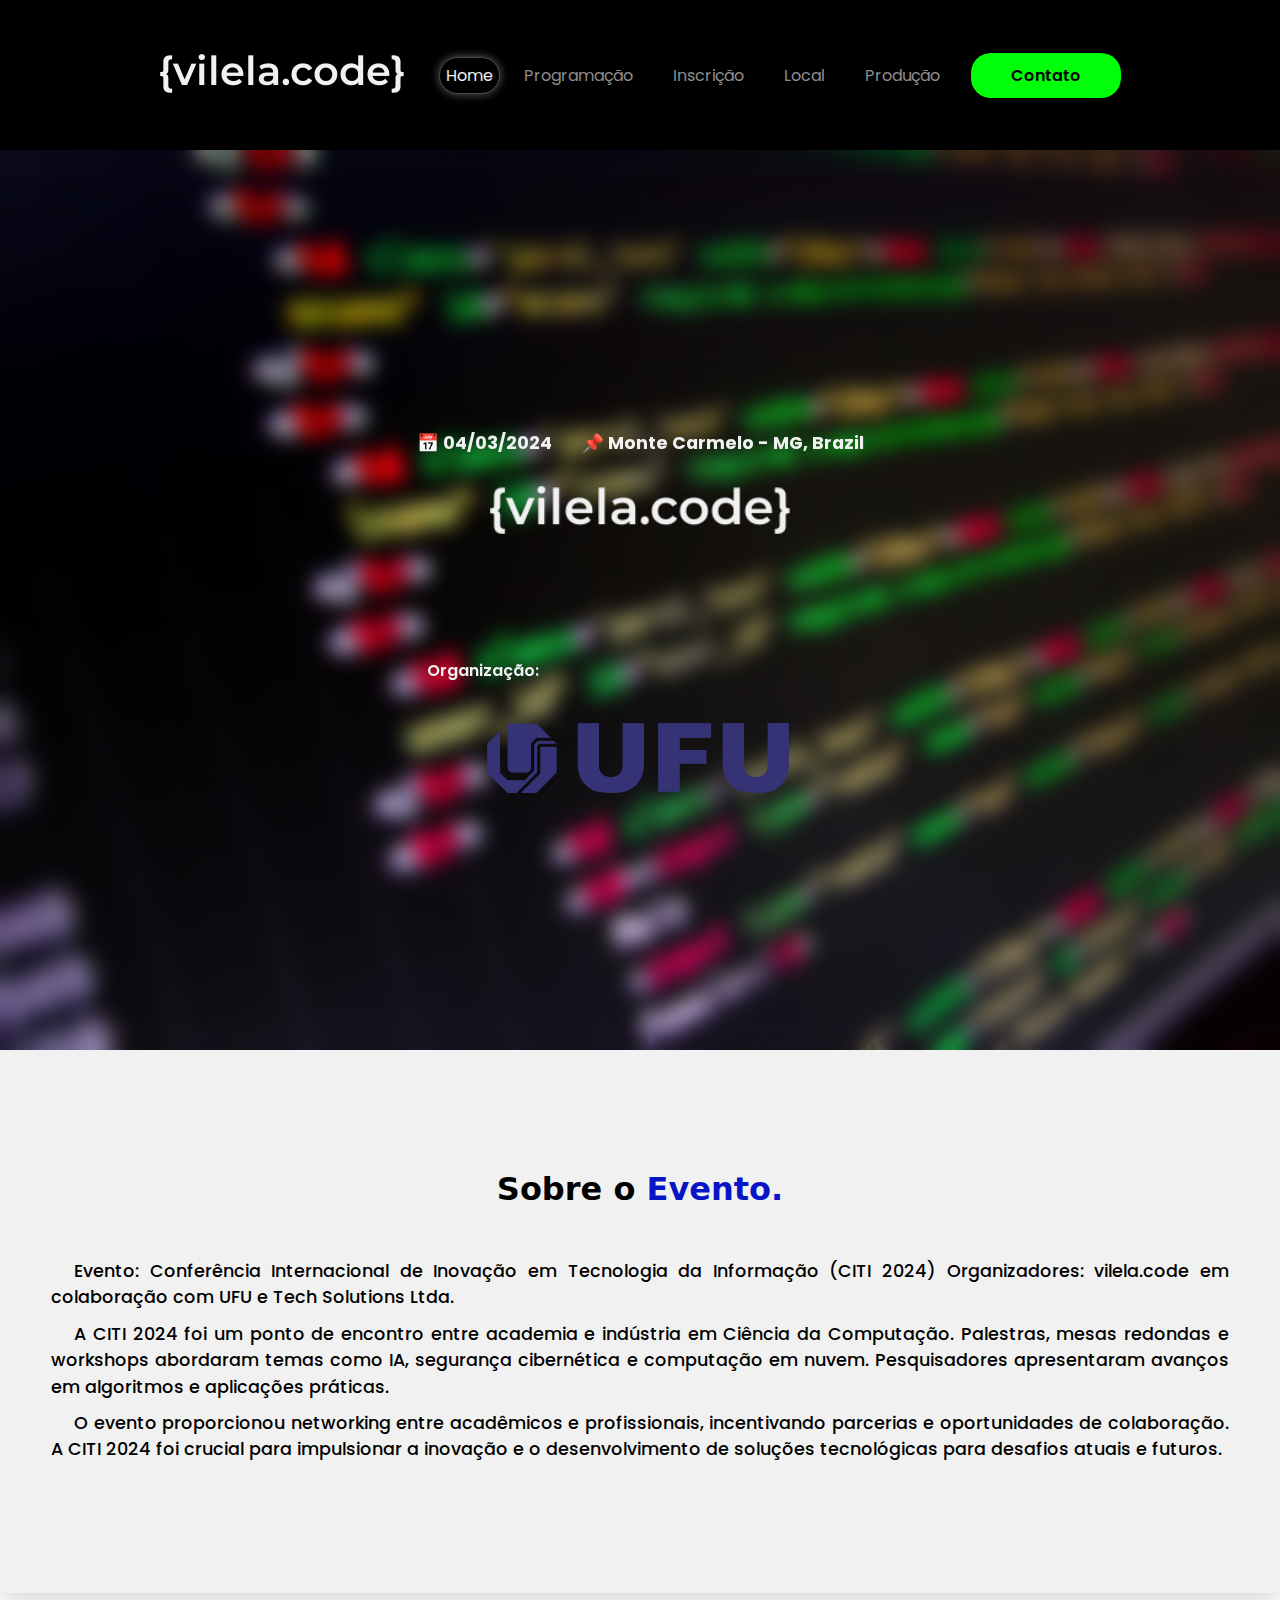
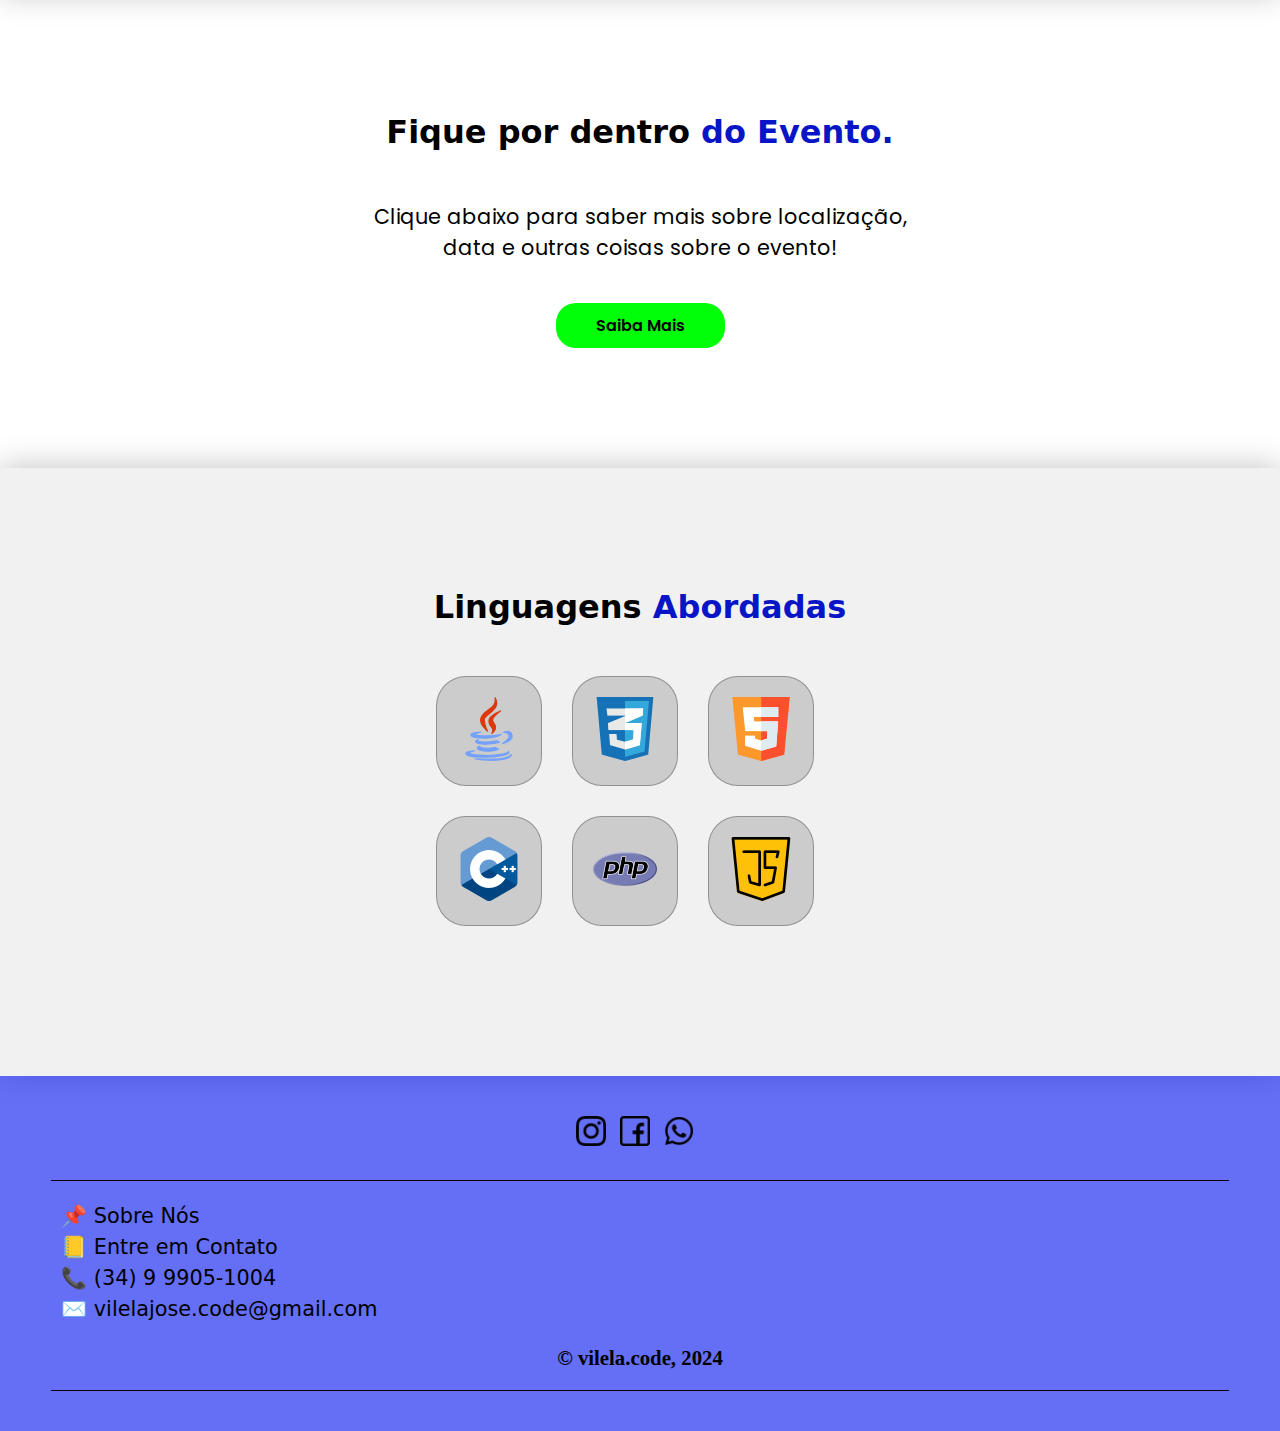
<file: index.html>
<!DOCTYPE html>
<html lang="pt-br">
  <head>
    <meta charset="UTF-8" />
    <meta name="viewport" content="width=device-width, initial-scale=1.0" />

    <!-- Google Fontes -->
    <link rel="preconnect" href="https://fonts.googleapis.com" />
    <link rel="preconnect" href="https://fonts.gstatic.com" crossorigin />
    <link
      href="https://fonts.googleapis.com/css2?family=Poppins:ital,wght@0,100;0,200;0,300;0,400;0,500;0,600;0,700;0,800;0,900;1,100;1,200;1,300;1,400;1,500;1,600;1,700;1,800;1,900&display=swap"
      rel="stylesheet"
    />
    <!-- Fim Google Fontes -->

    <title>Vilela Code</title>
    <link rel="shortcut icon" href="favicon.png" type="image/x-icon">
    <link rel="stylesheet" href="style.css" />
  </head>
  <body>
    <header>
      <div class="interface">
        <div class="logo-site">
          <img src="logo.png" alt="Logo site" />
        </div>
        <!--LOGO-SITE-->

        <nav class="menu-desktop">
          <input type="checkbox" id="checkbox" class="checkbox" />
          <label for="checkbox" class="label-menu"
            >Menu<span class="hamburguer"></span></label>

          <ul class="menu">
            <li><a href="index.html" id="pagina-atual">Home</a></li>
            <li><a href="programacao.html">Programação</a></li>
            <li><a href="inscricao.html">Inscrição</a></li>
            <li><a href="#">Local</a></li>
            <li><a href="organizadores.html">Produção</a></li>
          </ul>
        </nav>
        <!--MENU-DESKTOP-->

        <div class="btn-contato">
          <a href="#">Contato</a>
        </div>
        <!--BTN-CONTATO-->
      </div>
      <!--INTERFACE-->
    </header>

    <main>
      <section class="txt-topo-site">
        <div class="img-fundo">
          <div class="desfoque-fundo-img">
            <div class="interface">
              <div class="data">
                <h1>📅 04/03/2024</h1>
                <h1>📌 Monte Carmelo - MG, Brazil</h1>
              </div>
              <!--data-->

              <div class="img-logo-topo">
                <img src="logo.png" alt="logo Evento" />
              </div>
              <!--IMG-LOGO-TOPO-->

              <div class="flex">
                <div class="organizacao">
                  <p>Organização:</p>

                  <div class="parceiros-topo-site">
                    <a href="#"><img src="UFU.png" alt="" /></a>
                  </div><!--PARCEIROS-TOPO-SITE-->
                </div><!--ORGANIZAÇÃO-->
              </div><!--FLEX-->
            </div><!--INTERFACE-->
          </div><!--DESFOQUE-FUNDO-IMG-->
        </div><!--IMG-FUNDO-->
      </section><!--TXT-TOPO-SITE-->

      <section class="txt-meio-site">
        <div class="interface">
          <h1 class="titulo">Sobre o <span>Evento.</span></h1>
          <div class="flex">
            <div class="txt-sobre-evento">
              <p>
                Evento: Conferência Internacional de Inovação em Tecnologia da
                Informação (CITI 2024) Organizadores: vilela.code em colaboração
                com UFU e Tech Solutions Ltda.
              </p>

              <p>
                A CITI 2024 foi um ponto de encontro entre academia e indústria
                em Ciência da Computação. Palestras, mesas redondas e workshops
                abordaram temas como IA, segurança cibernética e computação em
                nuvem. Pesquisadores apresentaram avanços em algoritmos e
                aplicações práticas.
              </p>

              <p>
                O evento proporcionou networking entre acadêmicos e
                profissionais, incentivando parcerias e oportunidades de
                colaboração. A CITI 2024 foi crucial para impulsionar a inovação
                e o desenvolvimento de soluções tecnológicas para desafios
                atuais e futuros.
              </p>
            </div><!--TXT-SOBRE-EVENTO-->
          </div><!--FLEX-->
        </div><!--INTERFACE-->
      </section><!--TXT-MEIO-SITE-->

      <section class="txt-fique-por-dentro">
        <div class="interface">
          <h1 class="titulo">Fique por dentro <span>do Evento.</span></h1>
          <div class="flex">
            <div class="txt-por-dentro">
              <p>
                Clique abaixo para saber mais sobre localização,
                <span>data e outras coisas sobre o evento!</span>
              </p>
            </div>
            <!--txt-por-dentro-->

            <div class="btn-contato">
              <a href="#">Saiba Mais</a>
            </div>
            <!--BTN-CONTATO-->
          </div>
          <!--flex-->
        </div>
        <!--interface-->
      </section>
      <!--txt-fique-por-dentro-->

      <section class="linguagens">
        <div class="interface">
          <h1 class="titulo">Linguagens <span>Abordadas</span></h1>
          <div class="flex">
            <div class="img-ling" style="display: flex">
              <div class="linguagem-evento">
                <a href="#"><img src="java.png" alt="logo" /></a>
              </div>
              <div class="linguagem-evento">
                <a href="#"><img src="css3.png" alt="logo" /></a>
              </div>
              <div class="linguagem-evento">
                <a href="#"><img src="html5.png" alt="logo" /></a>
              </div>
            </div>

            <div class="img-ling" style="display: flex">
              <div class="linguagem-evento">
                <a href="#"
                  ><img src="linguagemc.png" alt="logo"
                /></a>
              </div>
              <div class="linguagem-evento">
                <a href="#"><img src="php.png" alt="logo" /></a>
              </div>
              <div class="linguagem-evento">
                <a href="#"
                  ><img src="script-java.png" alt="logo"
                /></a>
              </div>
            </div>
          </div>
        </div>
      </section>
    </main>

    <footer>
      <div class="rodape">
        <div class="interface">
          <div class="rodape-redes">
            <a href="#"
              ><img src="instagram.png" alt="logo inta"
            /></a>
            <a href="#"><img src="facebook.png" alt="logo face" /></a>
            <a href="#"><img src="whatsapp.png" alt="logo wpp" /></a>
          </div>

          <div class="info-footer">
            <ul>
              <li><a href="#">📌 Sobre Nós</a></li>
              <li><a href="#">📒 Entre em Contato</a></li>
              <li><a href="#">📞 (34) 9 9905-1004</a></li>
              <li><a href="#">✉️ vilelajose.code@gmail.com</a></li>
            </ul>
          </div>

          <div class="copy">
            <p>© vilela.code, 2024</p>
          </div>
        </div>
      </div>
    </footer>
  </body>
</html>
</file>
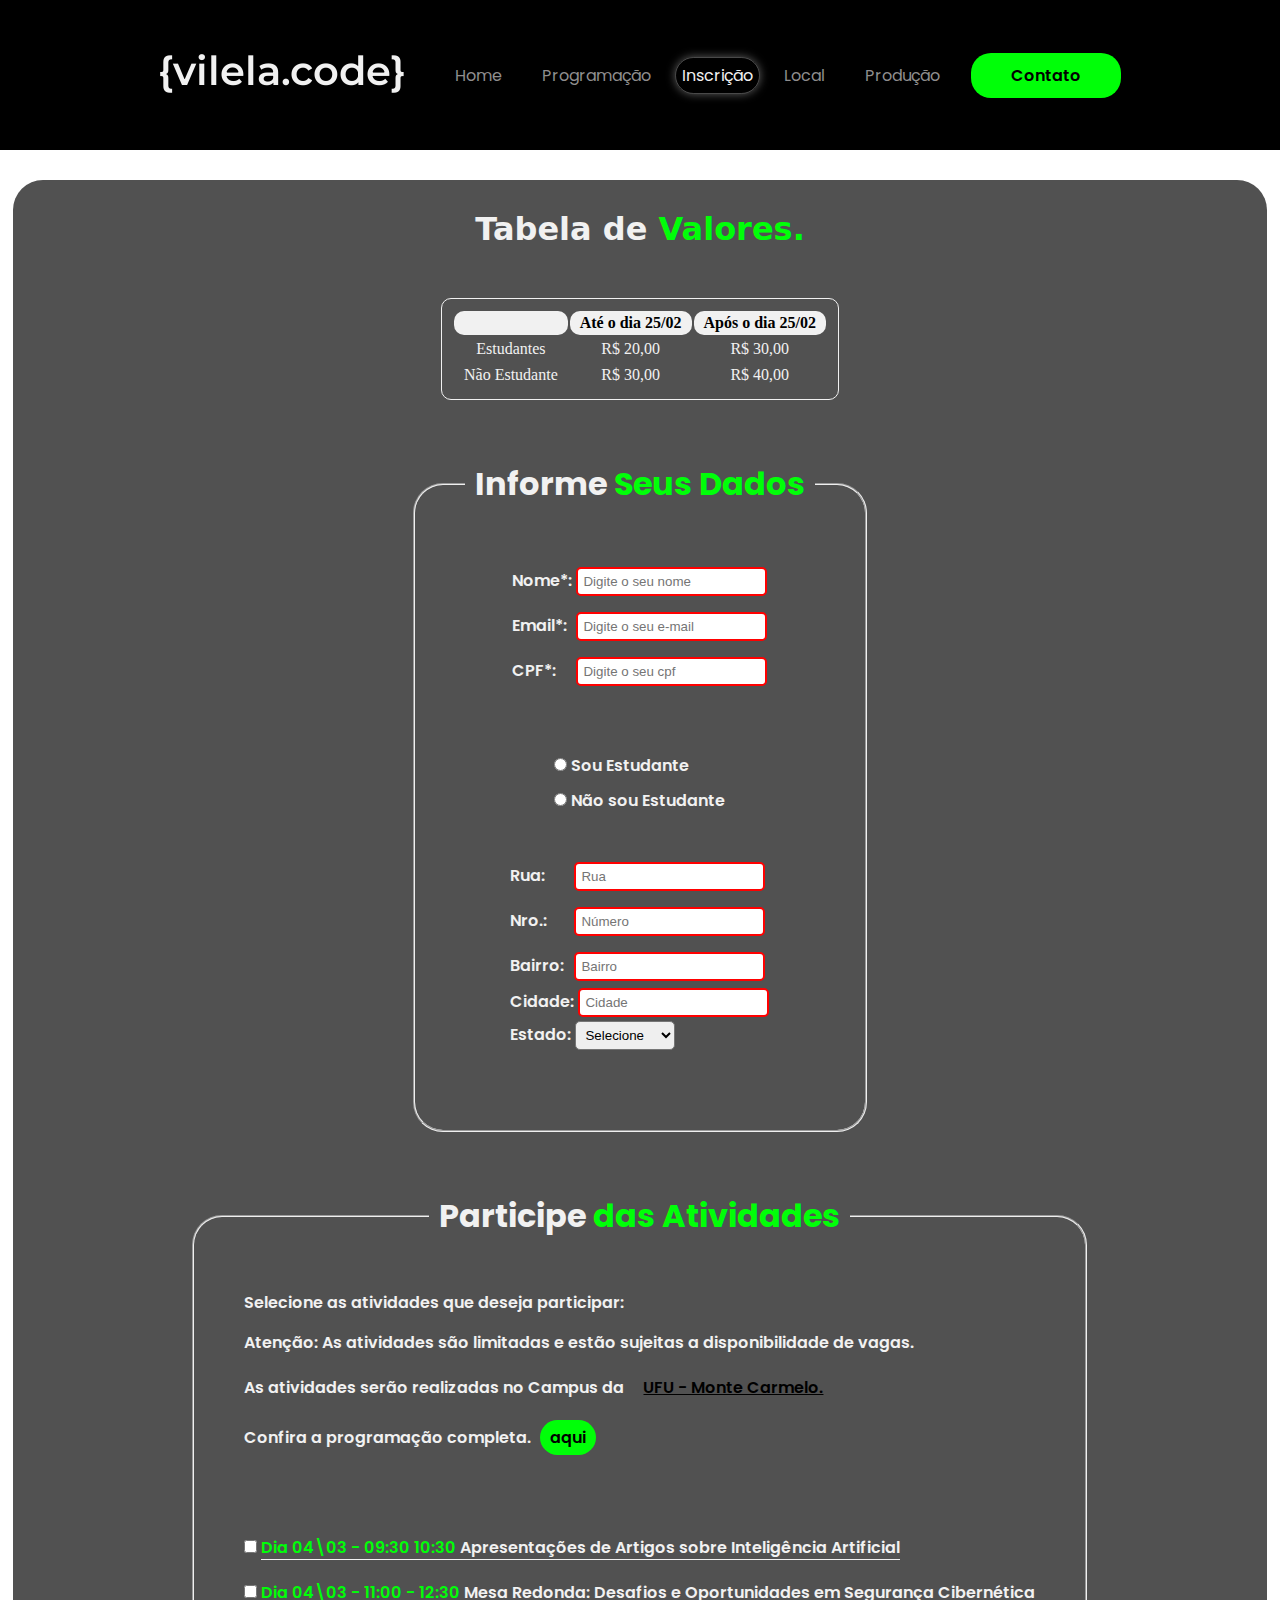
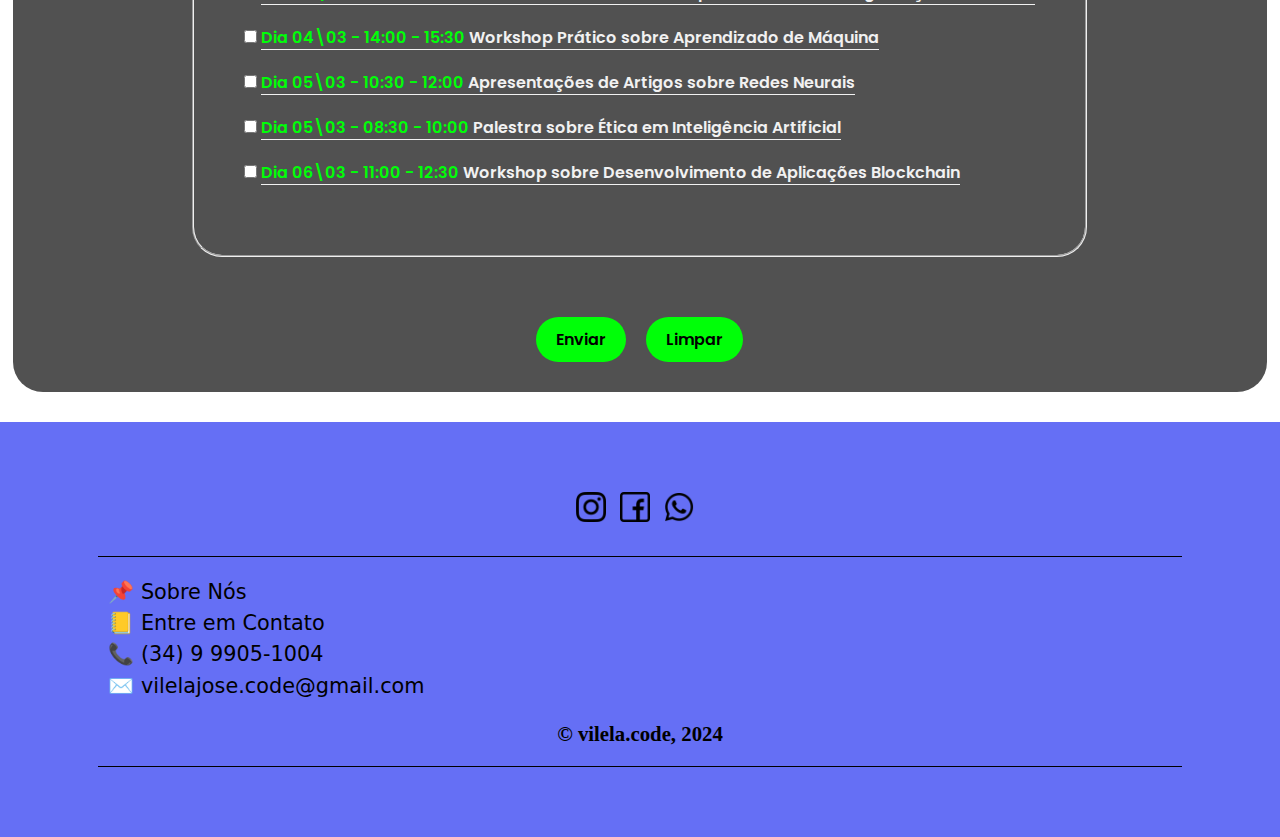
<file: inscricao.html>
<!DOCTYPE html>
<html lang="pt-br">
  <head>
    <meta charset="UTF-8">
    <meta name="viewport" content="width=device-width, initial-scale=1.0">

     <!-- Google Fontes -->
     <link rel="preconnect" href="https://fonts.googleapis.com" />
     <link rel="preconnect" href="https://fonts.gstatic.com" crossorigin />
     <link
       href="https://fonts.googleapis.com/css2?family=Poppins:ital,wght@0,100;0,200;0,300;0,400;0,500;0,600;0,700;0,800;0,900;1,100;1,200;1,300;1,400;1,500;1,600;1,700;1,800;1,900&display=swap"
       rel="stylesheet"
     />
     <!-- Fim Google Fontes -->

    <title>Increva-se</title>
    <link rel="shortcut icon" href="favicon.png" type="image/x-icon">
    <link rel="stylesheet" href="inscricao.css">
    
  </head>
  <body>
    <header>
      <div class="interface">
        <div class="logo-site">
          <img src="logo.png" alt="Logo site">
        </div>
        <!--LOGO-SITE-->

        <nav class="menu-desktop">
          <input type="checkbox" id="checkbox" class="checkbox">
          <label for="checkbox" class="label-menu">Menu<span class="hamburguer"></span
          ></label>

          <ul class="menu">
            <li><a href="index.html">Home</a></li>
            <li><a href="programacao.html">Programação</a></li>
            <li><a href="inscricao.html" id="pagina-atual">Inscrição</a></li>
            <li><a href="#">Local</a></li>
            <li><a href="organizadores.html">Produção</a></li>
          </ul>
        </nav>
        <!--MENU-DESKTOP-->

        <div class="btn-contato">
          <a href="#">Contato</a>
        </div>
        <!--BTN-CONTATO-->
      </div>
      <!--INTERFACE-->
    </header>

    <main>

      <section class="valores">
        <div class="interface">
          <h1 class="titulo">Tabela de <span>Valores.</span></h1>
          <div class="flex">
            <div class="tabela-valores">
              <table class="table">
                <thead>
                  <tr>
                    <th></th>
                    <th>Até o dia 25/02</th>
                    <th>Após o dia 25/02</th>
                  </tr>
                </thead>
                <tbody>
                  <tr>
                    <td>Estudantes</td>
                    <td>R$ 20,00</td>
                    <td>R$ 30,00</td>
                  </tr>

                  <tr>
                    <td>Não Estudante</td>
                    <td>R$ 30,00</td>
                    <td>R$ 40,00</td>
                  </tr>
                </tbody>
              </table>
            </div><!--tabela-valores-->
          </div><!--flex-->
        </div><!--interface-->
      </section>

     
      <form action="#" method="get">
        <section class="dados-pessoais">
          <div class="interface">
            <div class="flex">
              <div class="dados">
                <fieldset >
                  <legend><h1>Informe <span>Seus Dados</span></h1></legend>
                  <div class="dados-obrigatorios">
                    <div class="nome-input">
                      <label for="nome">Nome*: </label>
                      <input type="text" name="nome" id="nome" required placeholder="Digite o seu nome">
        
                    </div>
                    <div class="email-input">
                      <label for="e-mail">Email*: </label>
                      <input type="email" name="e-mail" id="e-mail" required placeholder="Digite o seu e-mail">
        
                    </div>
                    <div class="cpf-input">
                      <label for="cpf">CPF*: </label>
                      <input type="text" name="cpf" id="cpf" required placeholder="Digite o seu cpf">
                    </div>
                  </div><!--dados-obrigatorios-->
        
                  <div class="sou-estudante">
                    <input type="radio" name="estudante" id="estudante">
                    <label for="estudante">Sou Estudante</label>
                    <span>
                      <input type="radio" name="estudante" id="nao-estudante">
                      <label for="nao-estudante">Não sou Estudante</label>
                    </span>
                    <div class="marcado-estudante">
                      <label class="universidade"
                        >Informe a sua Universidade:
                        <select name="uni" id="selec">
                          <option value="">Selecione</option>
                          <option value="ufu">
                            Universidade Federal de Uberlândia - UFU
                          </option>
                          <option value="unifucamp">
                            Centro Universitário Mário Palmério - UNIFUCAMP
                          </option>
                          <option value="outro">Outras</option>
                        </select>
                      </label>
                      <span>
                      <label for="outros">Se outras, Qual:</label>
                      <input type="text" name="outros" id="outros">
                      </span><!--mat-->
                      <span>
                        <label for="matricula">Informe o Número da sua Matrícula:</label>
                        <input type="text" name="matricula" id="matricula">
                      </span><!--mat-->
                    </div><!--marcado-estudante-->
                  </div><!--sou-estudante-->
                  <div class="input-endereco">
                    <div class="rua">
                      <div class="end">
                        <label for="rua">Rua:</label>
                        <input type="text" name="rua" id="rua" required placeholder="Rua">
                      </div><!--r-->
                      <div class="end">
                        <label for="numero">Nro.: </label>
                        <input type="number" name="numero" id="numero" required placeholder="Número">
                      </div><!--nro-->
                      <div class="end">
                        <label for="bairro">Bairro: </label>
                        <input type="text" name="bairro" id="bairro" required placeholder="Bairro">
                      </div><!--brr-->
        
                      </div><!--rua-->
        
                    <div class="cidade">
                      <div class="input-cidades">
                        <label for="cidades">Cidade:</label>
                        <input type="text" name="cidades" id="cidades" required placeholder="Cidade">
                      </div><!--input-cidades-->
                      <div class="slc-estados">
                        <label class="estados">Estado:
                          <select name="est" id="est">
                            <option value=" ">Selecione</option>
                            <option value="AC">Acre</option>
                            <option value="AL">Alagoas</option>
                            <option value="AP">Amapá</option>
                            <option value="AM">Amazonas</option>
                            <option value="BA">Bahia</option>
                            <option value="CE">Ceará</option>
                            <option value="DF">Distrito Federal</option>
                            <option value="ES">Espírito Santo</option>
                            <option value="GO">Goiás</option>
                            <option value="MA">Maranhão</option>
                            <option value="MT">Mato Grosso</option>
                            <option value="MS">Mato Grosso do Sul</option>
                            <option value="MG">Minas Gerais</option>
                            <option value="PA">Pará</option>
                            <option value="PB">Paraíba</option>
                            <option value="PR">Paraná</option>
                            <option value="PE">Pernambuco</option>
                            <option value="PI">Piauí</option>
                            <option value="RJ">Rio de Janeiro</option>
                            <option value="RN">Rio Grande do Norte</option>
                            <option value="RS">Rio Grande do Sul</option>
                            <option value="RO">Rondônia</option>
                            <option value="RR">Roraima</option>
                            <option value="SC">Santa Catarina</option>
                            <option value="SP">São Paulo</option>
                            <option value="SE">Sergipe</option>
                            <option value="TO">Tocantins</option>
                          </select>
                        </label>
                      </div><!--slc-estados-->
                    </div><!--cidade-->
                  </div><!--input-endereco-->
                </fieldset>
              </div><!--dados-->
            </div><!--FLEX-->
          </div><!--interface-->
        </section><!--dados-pessoais-->
        
        <section class="atividades">
          <div class="interface">
            <div class="flex">
              <div class="input-atividades">
                <fieldset>
                  <legend><h1>Participe <span>das Atividades</span></h1></legend>
                  <div class="atividades-do-dia">
        
        
                    <p>Selecione as atividades que deseja participar:</p>
                    <p>Atenção: As atividades são limitadas e estão sujeitas a disponibilidade de vagas.</p>
                    <p>As atividades serão realizadas no Campus da <a href="#" id="ufu">UFU - Monte Carmelo.</a></p>
                    <p>Confira a programação completa. <a href="programacao.html" id="prog">aqui</a></p>
        
                    <div class="atividades-input">
                      <span>
                      <input type="checkbox" name="atividades[]" id="apresentacao">
                      <label for="apresentacao"><span class="dia-atv">Dia 04\03 - 09:30 10:30</span> Apresentações de Artigos sobre Inteligência Artificial</label>
                      </span>
                      <span>
                        <input type="checkbox" name="atividades[]" id="mesa-redonda">
                        <label for="mesa-redonda"><span class="dia-atv">Dia 04\03 - 11:00 - 12:30</span> Mesa Redonda: Desafios e Oportunidades em Segurança Cibernética</label>
                      </span>
                      <span>
                        <input type="checkbox" name="atividades[]" id="workshop">
                        <label for="workshop"><span class="dia-atv">Dia 04\03 - 14:00 - 15:30</span> Workshop Prático sobre Aprendizado de Máquina</label>
                      </span>
                      <span>
                        <input type="checkbox" name="atividades[]" id="apresenta">
                        <label for="apresenta"><span class="dia-atv">Dia 05\03 - 10:30 - 12:00</span> Apresentações de Artigos sobre Redes Neurais</label>
                      </span>
                      <span>
                        <input type="checkbox" name="atividades[]" id="palestra">
                        <label for="palestra"><span class="dia-atv">Dia 05\03 - 08:30 - 10:00</span> Palestra sobre Ética em Inteligência Artificial</label>
                      </span>
                      <span>
                        <input type="checkbox" name="atividades[]" id="workdesen">
                        <label for="workdesen"><span class="dia-atv">Dia 06\03 - 11:00 - 12:30</span> Workshop sobre Desenvolvimento de Aplicações Blockchain</label>
                      </span>
                    </div><!--atividades-->
                  </div><!--atividades-do-dia-->
              </fieldset>
              </div><!--input-atividades-->
            </div><!--flex-->
          </div><!--interface-->
        </section><!--atividades-->
        
          <div class="interface-button">
            <div class="btn-enviar-limpar">
              <input type="submit" value="Enviar" class="btn-enviar">
              <input type="reset" value="Limpar" class="btn-limpar">
            </div><!--btn-enviar-limpar-->
          </div><!--interface-->
      </form>

      

    </main>

    <footer>
      <div class="rodape">
        <div class="interface">
          <div class="rodape-redes">
            <a href="#"
              ><img src="instagram.png" alt="logo inta"></a>
            <a href="#"><img src="facebook.png" alt="logo face"></a>
            <a href="#"><img src="whatsapp.png" alt="logo wpp"></a>
          </div>

          <div class="info-footer">
            <ul>
              <li><a href="#">📌 Sobre Nós</a></li>
              <li><a href="#">📒 Entre em Contato</a></li>
              <li><a href="#">📞 (34) 9 9905-1004</a></li>
              <li><a href="#">✉️ vilelajose.code@gmail.com</a></li>
            </ul>
          </div>

          <div class="copy">
            <p>© vilela.code, 2024</p>
          </div>
        </div>
      </div>
    </footer>
  </body>
</html>
</file>
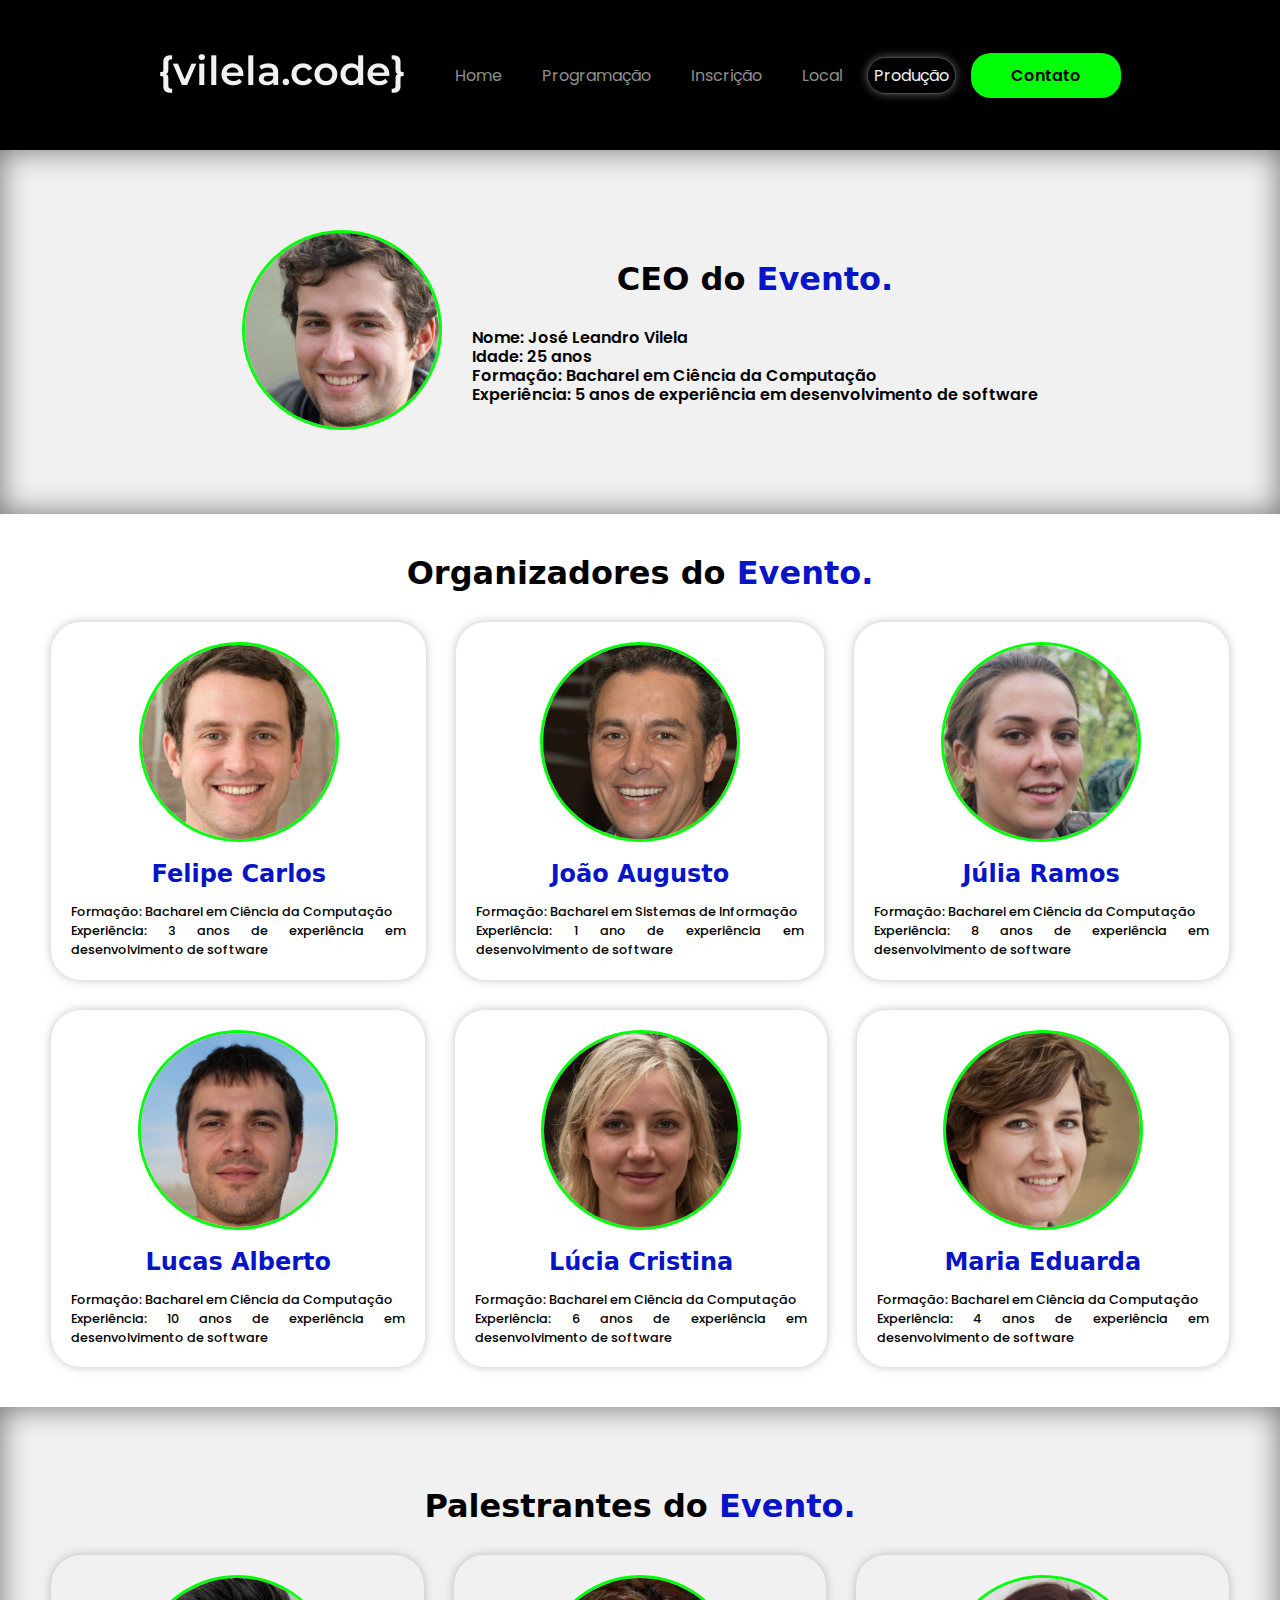
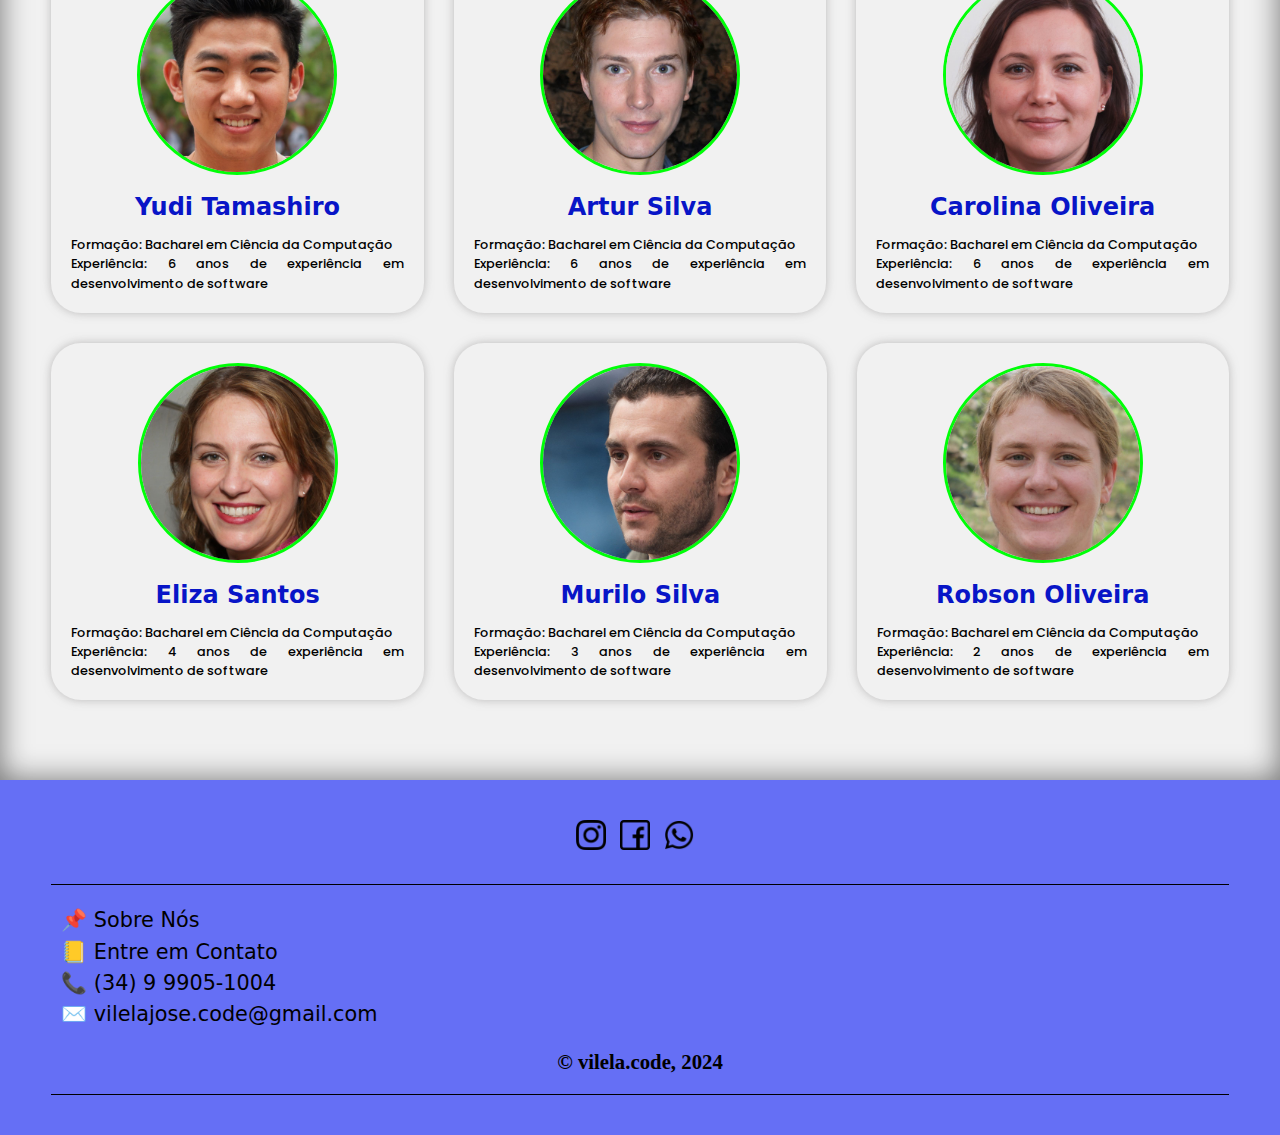
<file: organizadores.html>
<!DOCTYPE html>
<html lang="pt-br">
  <head>
    <meta charset="UTF-8" />
    <meta name="viewport" content="width=device-width, initial-scale=1.0" />

    <!-- Google Fontes -->
    <link rel="preconnect" href="https://fonts.googleapis.com" />
    <link rel="preconnect" href="https://fonts.gstatic.com" crossorigin />
    <link
      href="https://fonts.googleapis.com/css2?family=Poppins:ital,wght@0,100;0,200;0,300;0,400;0,500;0,600;0,700;0,800;0,900;1,100;1,200;1,300;1,400;1,500;1,600;1,700;1,800;1,900&display=swap"
      rel="stylesheet"
    />

    <title>Organizadores</title>
    <link rel="shortcut icon" href="favicon.png" type="image/x-icon">
    <link rel="stylesheet" href="organizadores.css" />
  </head>
  <body>
    <header>
      <div class="interface">
        <div class="logo-site">
          <img src="logo.png" alt="Logo site" />
        </div>
        <!--LOGO-SITE-->

        <nav class="menu-desktop">
          <input type="checkbox" id="checkbox" class="checkbox" />
          <label for="checkbox" class="label-menu"
            >Menu<span class="hamburguer"></span
          ></label>

          <ul class="menu">
            <li><a href="index.html">Home</a></li>
            <li><a href="programacao.html">Programação</a></li>
            <li><a href="inscricao.html">Inscrição</a></li>
            <li><a href="#">Local</a></li>
            <li><a href="organizadores.html" id="pagina-atual">Produção</a></li>
          </ul>
        </nav>
        <!--MENU-DESKTOP-->

        <div class="btn-contato">
          <a href="#">Contato</a>
        </div>
        <!--BTN-CONTATO-->
      </div>
      <!--INTERFACE-->
    </header>

    <main>
      <section class="ceo-evento">
        <div class="interface">
          <div class="flex">
            <div class="img-ceo">
              <img
                src="jose-ceo.jpg"
                alt="José Leandro - ceo"
              />
            </div>
            <!--img-ceo-->

            <div class="txt-ceo-evento">
              <h1 class="titulo">CEO do <span>Evento.</span></h1>
              <p>Nome: José Leandro Vilela</p>
              <p>Idade: 25 anos</p>
              <p>Formação: Bacharel em Ciência da Computação</p>
              <p>
                Experiência: 5 anos de experiência em desenvolvimento de
                software
              </p>
            </div>
            <!--txt-ceo-evento-->
          </div>
          <!--flex-->
        </div>
        <!--interface-->
      </section>
      <!--ceo-evento-->

      <section class="organizadores-evento">
        <div class="interface">
          <h1 class="titulo">Organizadores do <span>Evento.</span></h1>
          <div class="flex">
            <div class="acabamento">
              <div class="organizador">
                <div class="img-organizador">
                  <img
                    src="felipe-organizador.jpg"
                    alt="felipe organizador"
                  />
                </div>
                <div class="txt-organizador">
                  <h1>Felipe Carlos</h1>
                  <p>Formação: Bacharel em Ciência da Computação</p>
                  <p>
                    Experiência: 3 anos de experiência em desenvolvimento de
                    software
                  </p>
                </div>
              </div>
              <div class="organizador">
                <div class="img-organizador">
                  <img
                    src="joao-organizador.jpg"
                    alt="joao organizador"
                  />
                </div>
                <div class="txt-organizador">
                  <h1>João Augusto</h1>
                  <p>Formação: Bacharel em Sistemas de Informação</p>
                  <p>
                    Experiência: 1 ano de experiência em desenvolvimento de
                    software
                  </p>
                </div>
              </div>
              <div class="organizador">
                <div class="img-organizador">
                  <img
                    src="julia-organizadora.jpg"
                    alt="julia organizadora"
                  />
                </div>
                <div class="txt-organizador">
                  <h1>Júlia Ramos</h1>
                  <p>Formação: Bacharel em Ciência da Computação</p>
                  <p>
                    Experiência: 8 anos de experiência em desenvolvimento de
                    software
                  </p>
                </div>
              </div>
            </div>

            <div class="acabamento">
              <div class="organizador">
                <div class="img-organizador">
                  <img
                    src="lucas-organizador.jpg"
                    alt="lucas organizador"
                  />
                </div>
                <div class="txt-organizador">
                  <h1>Lucas Alberto</h1>
                  <p>Formação: Bacharel em Ciência da Computação</p>
                  <p>
                    Experiência: 10 anos de experiência em desenvolvimento de
                    software
                  </p>
                </div>
                <!--txt-organizador-->
              </div>
              <!--organizador-->
              <div class="organizador">
                <div class="img-organizador">
                  <img
                    src="lucia-organizadora.jpg"
                    alt="lucia organizadora"
                  />
                </div>
                <!--img-organizador-->
                <div class="txt-organizador">
                  <h1>Lúcia Cristina</h1>
                  <p>Formação: Bacharel em Ciência da Computação</p>
                  <p>
                    Experiência: 6 anos de experiência em desenvolvimento de
                    software
                  </p>
                </div>
                <!--txt-organizador-->
              </div>
              <!--organizador-->
              <div class="organizador">
                <div class="img-organizador">
                  <img
                    src="maria-organizadora.jpg"
                    alt="maria organizadora"
                  />
                </div>
                <!--img-organizador-->
                <div class="txt-organizador">
                  <h1>Maria Eduarda</h1>
                  <p>Formação: Bacharel em Ciência da Computação</p>
                  <p>
                    Experiência: 4 anos de experiência em desenvolvimento de
                    software
                  </p>
                </div>
                <!--txt-organizador-->
              </div>
              <!--organizador-->
            </div>
            <!--acabamento-->
          </div>
          <!--flex-->
        </div>
        <!--interface-->
      </section>
      <!--organizadores-evento-->

      <section class="palestrantes-evento">
        <div class="interface">
          <h1 class="titulo">Palestrantes do <span>Evento.</span></h1>
          <div class="flex">
            <div class="acabamento">
              <div class="organizador">
                <div class="img-organizador">
                  <img
                    src="yudi-palestrante.jpg"
                    alt=" yudi palestrante"
                  />
                </div>
                <div class="txt-organizador">
                  <h1>Yudi Tamashiro</h1>
                  <p>Formação: Bacharel em Ciência da Computação</p>
                  <p>
                    Experiência: 6 anos de experiência em desenvolvimento de
                    software
                  </p>
                </div>
              </div>
              <div class="organizador">
                <div class="img-organizador">
                  <img
                    src="artur-palestrante.jpg"
                    alt=" artur palestrante"
                  />
                </div>
                <div class="txt-organizador">
                  <h1>Artur Silva</h1>
                  <p>Formação: Bacharel em Ciência da Computação</p>
                  <p>
                    Experiência: 6 anos de experiência em desenvolvimento de
                    software
                  </p>
                </div>
              </div>
              <div class="organizador">
                <div class="img-organizador">
                  <img
                    src="carolina-palestrante.jpg"
                    alt=" carolina palestrante"
                  />
                </div>
                <div class="txt-organizador">
                  <h1>Carolina Oliveira</h1>
                  <p>Formação: Bacharel em Ciência da Computação</p>
                  <p>
                    Experiência: 6 anos de experiência em desenvolvimento de
                    software
                  </p>
                </div>
              </div>
            </div>

            <div class="acabamento">
              <div class="organizador">
                <div class="img-organizador">
                  <img
                    src="eliza-palestrante.jpg"
                    alt=" eliza palestrante"
                  />
                </div>
                <div class="txt-organizador">
                  <h1>Eliza Santos</h1>
                  <p>Formação: Bacharel em Ciência da Computação</p>
                  <p>
                    Experiência: 4 anos de experiência em desenvolvimento de
                    software
                  </p>
                </div>
              </div>
              <div class="organizador">
                <div class="img-organizador">
                  <img
                    src="murilo-palestrante.jpg"
                    alt=" murilo palestrante"
                  />
                </div>
                <div class="txt-organizador">
                  <h1>Murilo Silva</h1>
                  <p>Formação: Bacharel em Ciência da Computação</p>
                  <p>
                    Experiência: 3 anos de experiência em desenvolvimento de
                    software
                  </p>
                </div>
              </div>
              <div class="organizador">
                <div class="img-organizador">
                  <img
                    src="robson-palestrante.jpg"
                    alt=" robson palestrante"
                  />
                </div>
                <div class="txt-organizador">
                  <h1>Robson Oliveira</h1>
                  <p>Formação: Bacharel em Ciência da Computação</p>
                  <p>
                    Experiência: 2 anos de experiência em desenvolvimento de
                    software
                  </p>
                </div>
              </div>
            </div>
          </div>
        </div>
      </section>
    </main>

    <footer>
      <div class="rodape">
        <div class="interface">
          <div class="rodape-redes">
            <a href="#"
              ><img src="instagram.png" alt="logo inta"
            /></a>
            <a href="#"><img src="facebook.png" alt="logo face" /></a>
            <a href="#"><img src="whatsapp.png" alt="logo wpp" /></a>
          </div>

          <div class="info-footer">
            <ul>
              <li><a href="#">📌 Sobre Nós</a></li>
              <li><a href="#">📒 Entre em Contato</a></li>
              <li><a href="#">📞 (34) 9 9905-1004</a></li>
              <li><a href="#">✉️ vilelajose.code@gmail.com</a></li>
            </ul>
          </div>

          <div class="copy">
            <p>© vilela.code, 2024</p>
          </div>
        </div>
      </div>
    </footer>
  </body>
</html>
</file>
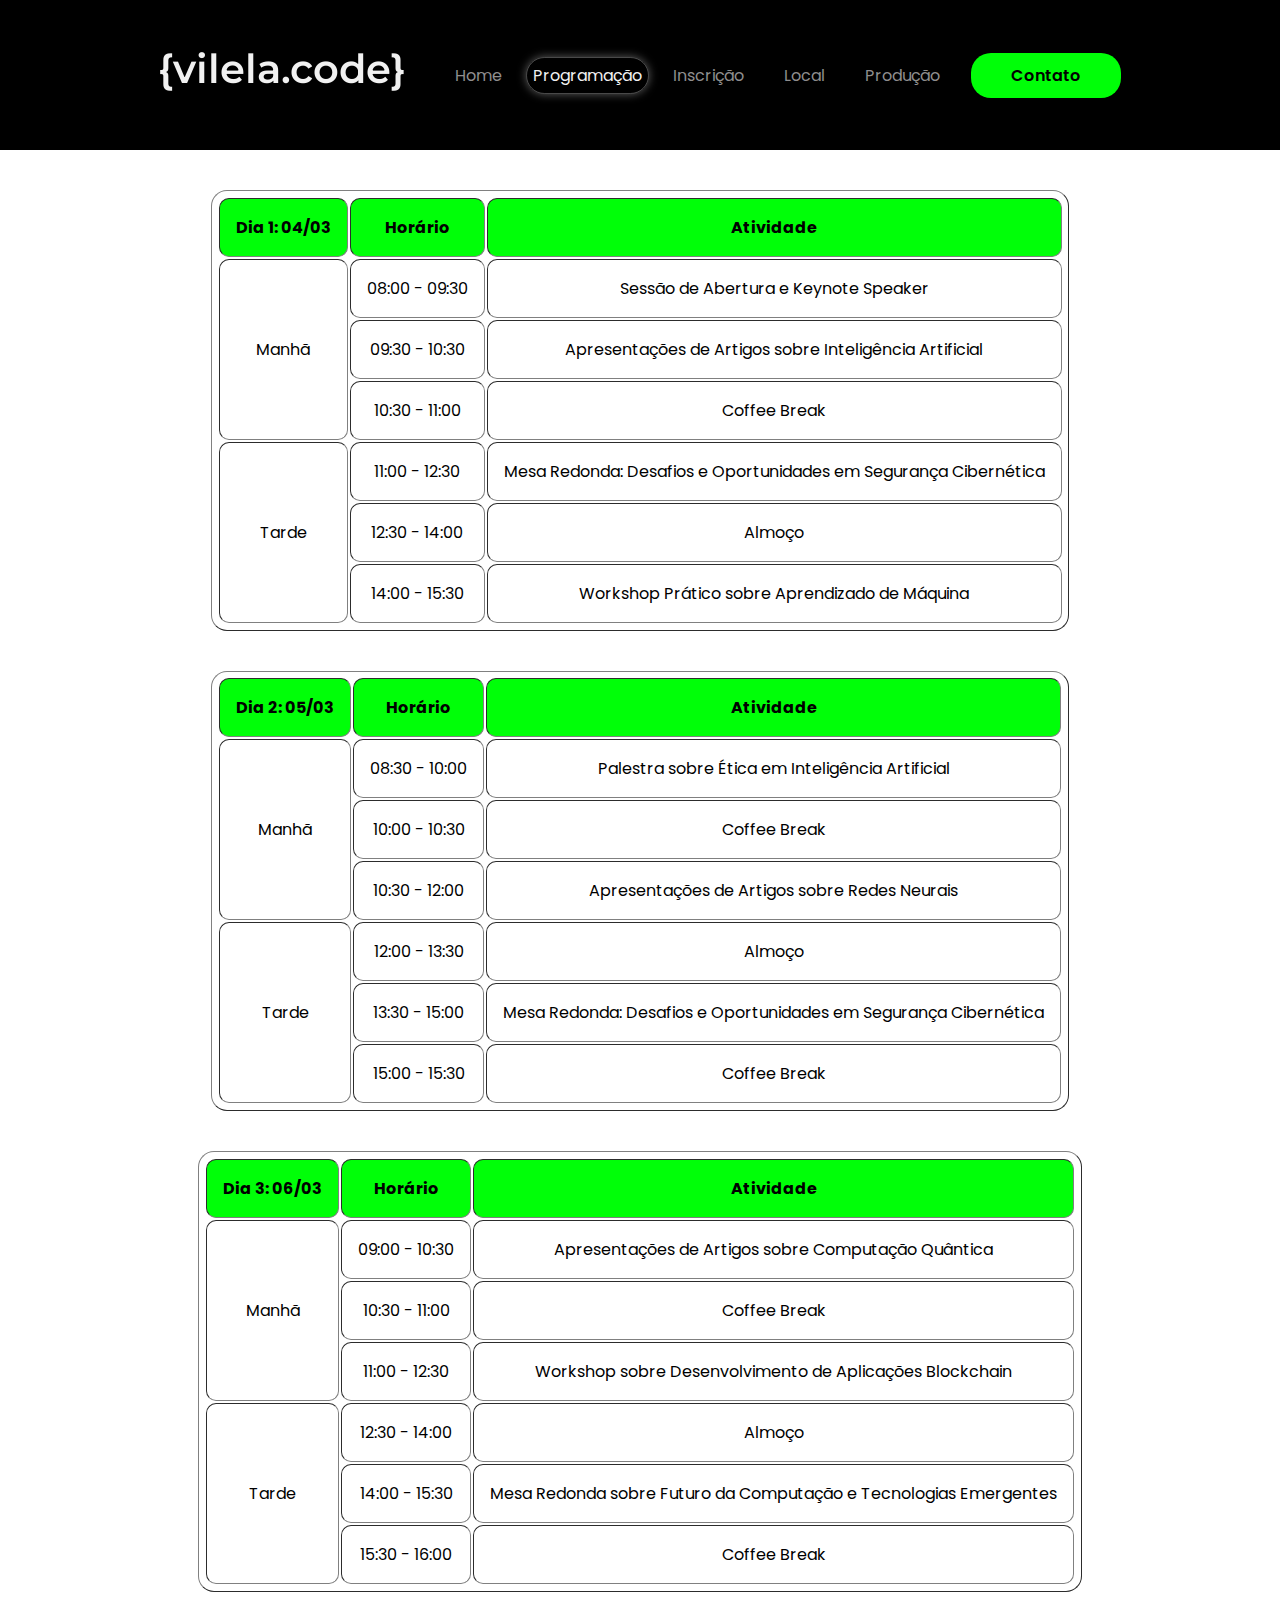
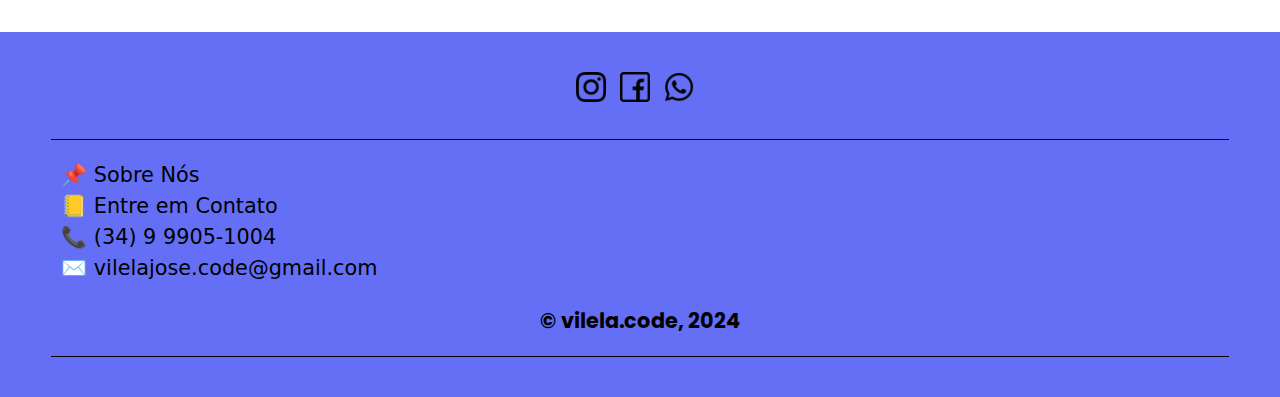
<file: programacao.html>
<!DOCTYPE html>
<html lang="en">
  <head>
    <meta charset="UTF-8" />
    <meta name="viewport" content="width=device-width, initial-scale=1.0" />
     <!-- Google Fontes -->
     <link rel="preconnect" href="https://fonts.googleapis.com" />
     <link rel="preconnect" href="https://fonts.gstatic.com" crossorigin />
     <link
       href="https://fonts.googleapis.com/css2?family=Poppins:ital,wght@0,100;0,200;0,300;0,400;0,500;0,600;0,700;0,800;0,900;1,100;1,200;1,300;1,400;1,500;1,600;1,700;1,800;1,900&display=swap"
       rel="stylesheet"
     />
     <!-- Fim Google Fontes -->

    <title>Programação</title>
    <link rel="shortcut icon" href="favicon.png" type="image/x-icon">
    <link rel="stylesheet" href="programacao.css" />
  </head>
  <body>
    <header>
      <div class="interface">
        <div class="logo-site">
          <img src="logo.png" alt="Logo site">
        </div>
        <!--LOGO-SITE-->

        <nav class="menu-desktop">
          <input type="checkbox" id="checkbox" class="checkbox" />
          <label for="checkbox" class="label-menu"
            >Menu<span class="hamburguer"></span
          ></label>

          <ul class="menu">
            <li><a href="index.html">Home</a></li>
            <li>
              <a href="programacao.html" id="pagina-atual">Programação</a>
            </li>
            <li><a href="inscricao.html">Inscrição</a></li>
            <li><a href="#">Local</a></li>
            <li><a href="organizadores.html">Produção</a></li>
          </ul>
        </nav>
        <!--MENU-DESKTOP-->

        <div class="btn-contato">
          <a href="#">Contato</a>
        </div>
        <!--BTN-CONTATO-->
      </div>
      <!--INTERFACE-->
    </header>

    <main>
      <section class="tabela">
        <div class="interface">
          <div class="flex">
            <div class="dia">
              <table border="1">
                <tr>
                  <th class="data">Dia 1: 04/03</th>
                  <th class="data">Horário</th>
                  <th class="data">Atividade</th>
                </tr>
                <tr>
                  <td rowspan="3">Manhã</td>
                  <td>08:00 - 09:30</td>
                  <td>Sessão de Abertura e Keynote Speaker</td>
                </tr>
                <tr>
                  <td>09:30 - 10:30</td>
                  <td>
                    Apresentações de Artigos sobre Inteligência Artificial
                  </td>
                </tr>
                <tr>
                  <td>10:30 - 11:00</td>
                  <td>Coffee Break</td>
                </tr>
                <tr>
                  <td rowspan="3">Tarde</td>
                  <td>11:00 - 12:30</td>
                  <td>
                    Mesa Redonda: Desafios e Oportunidades em Segurança
                    Cibernética
                  </td>
                </tr>
                <tr>
                  <td>12:30 - 14:00</td>
                  <td>Almoço</td>
                </tr>
                <tr>
                  <td>14:00 - 15:30</td>
                  <td>Workshop Prático sobre Aprendizado de Máquina</td>
                </tr>
              </table>
            </div>
            <!--slide-->

            <div class="dia">
              <table border="1">
                <tr id="d2">
                  <th class="data">Dia 2: 05/03</th>
                  <th class="data">Horário</th>
                  <th class="data">Atividade</th>
                </tr>
                <tr>
                  <td rowspan="3">Manhã</td>
                  <td>08:30 - 10:00</td>
                  <td>Palestra sobre Ética em Inteligência Artificial</td>
                </tr>
                <tr>
                  <td>10:00 - 10:30</td>
                  <td>Coffee Break</td>
                </tr>
                <tr>
                  <td>10:30 - 12:00</td>
                  <td>Apresentações de Artigos sobre Redes Neurais</td>
                </tr>
                <tr>
                  <td rowspan="3">Tarde</td>
                  <td>12:00 - 13:30</td>
                  <td>Almoço</td>
                </tr>
                <tr>
                  <td>13:30 - 15:00</td>
                  <td>
                    Mesa Redonda: Desafios e Oportunidades em Segurança
                    Cibernética
                  </td>
                </tr>
                <tr>
                  <td>15:00 - 15:30</td>
                  <td>Coffee Break</td>
                </tr>
              </table>
            </div>
            <!--slide-->

            <div class="dia">
              <table border="1">
                <tr id="d2">
                  <th class="data">Dia 3: 06/03</th>
                  <th class="data">Horário</th>
                  <th class="data">Atividade</th>
                </tr>
                <tr>
                  <td rowspan="3">Manhã</td>
                  <td>09:00 - 10:30</td>
                  <td>Apresentações de Artigos sobre Computação Quântica</td>
                </tr>
                <tr>
                  <td>10:30 - 11:00</td>
                  <td>Coffee Break</td>
                </tr>
                <tr>
                  <td>11:00 - 12:30</td>
                  <td>
                    Workshop sobre Desenvolvimento de Aplicações Blockchain
                  </td>
                </tr>
                <tr>
                  <td rowspan="3">Tarde</td>
                  <td>12:30 - 14:00</td>
                  <td>Almoço</td>
                </tr>
                <tr>
                  <td>14:00 - 15:30</td>
                  <td>
                    Mesa Redonda sobre Futuro da Computação e Tecnologias
                    Emergentes
                  </td>
                </tr>
                <tr>
                  <td>15:30 - 16:00</td>
                  <td>Coffee Break</td>
                </tr>
              </table>
            </div>
            <!--slide-->
          </div>
          <!--flex-->
        </div>
        <!--interface-->
      </section>
    </main>

    <footer>
      <div class="rodape">
        <div class="interface">
          <div class="rodape-redes">
            <a href="#"
              ><img src="instagram.png" alt="logo inta"
            /></a>
            <a href="#"><img src="facebook.png" alt="logo face" /></a>
            <a href="#"><img src="whatsapp.png" alt="logo wpp" /></a>
          </div>

          <div class="info-footer">
            <ul>
              <li><a href="#">📌 Sobre Nós</a></li>
              <li><a href="#">📒 Entre em Contato</a></li>
              <li><a href="#">📞 (34) 9 9905-1004</a></li>
              <li><a href="#">✉️ vilelajose.code@gmail.com</a></li>
            </ul>
          </div>

          <div class="copy">
            <p>© vilela.code, 2024</p>
          </div>
        </div>
      </div>
    </footer>
  </body>
</html>
</file>
<file: style.css>
:root {
  --txtgeral: #f1f1f1;
  --acabamento: #000;
  --txtmenu: #8f8e8e;
  --txtdestaque: #00ff08;
  --span: #0815c7;
  --fontTitulo: system-ui, -apple-system, BlinkMacSystemFont, "Segoe UI", Roboto,
    Oxygen, Ubuntu, Cantarell, "Open Sans", "Helvetica Neue", sans-serif;
  --fontTxt: "Poppins", sans-serif;
}

/* ESTILOS GERAIS */

* {
  padding: 0;
  margin: 0;
  box-sizing: border-box;
}

body {
  height: 100%;
}

.flex {
  display: flex;
}

.interface {
  max-width: 1280px;
  margin: 0 auto;
}

.btn-contato a {
  text-decoration: none;
  color: var(--acabamento);
  background-color: var(--txtdestaque);
  padding: 10px 40px;
  font-family: var(--fontTxt);
  font-weight: 600;
  border-radius: 20px;
  display: inline-block;
  transition: 0.2s;
}

.btn-contato a:hover {
  transform: scale(1.1);
  box-shadow: 0 0 8px var(--txtdestaque);
}

.titulo {
  text-align: center;
  padding-bottom: 50px;
  font-size: 2em;
  font-weight: bolder;
  font-family: var(--fontTitulo);
}

.titulo span {
  color: var(--span);
}

/* ESTILO CABEÇALHO/MENUN */

header > .interface {
  display: flex;
  align-items: center;
  justify-content: space-between;
  flex-wrap: wrap;
}

header {
  display: flex;
  background-color: var(--acabamento);
  padding: 2rem;
  height: 9.375rem;
  position: sticky;
  width: 100%;
  top: 0;
  z-index: 1000;
}

header .logo-site {
  margin: 0 20px 0 0;
}

header .menu-desktop {
  margin: auto;
  padding: 0 15px;
}

header .menu-desktop .menu {
  display: flex;
  align-items: center;
  list-style-type: none;
  gap: 0.5rem;
}

.label-menu,
.checkbox {
  display: none;
  color: var(--txtmenu);
  font-weight: 600;
  font-size: 1rem;
}

header .menu-desktop a {
  font-family: var(--fontTxt);
  text-decoration: none;
  color: var(--txtmenu);
  padding: 1rem;
  display: block;
  transition: 0.2s;
}

header .menu-desktop a:hover {
  transform: scale(1.1);
  color: var(--txtgeral);
}

header .menu-desktop #pagina-atual {
  color: var(--txtgeral);
  border: 1px solid #f1f1f14d;
  padding: 5px 6px;
  border-radius: 30px;
  box-shadow: 0 0 10px #f1f1f165;
}

/* ESTILOS TOPO MAIN */

.txt-topo-site .flex {
  gap: 80px;
  flex-wrap: wrap;
}

.txt-topo-site .interface {
  padding: 80px 4%;
  position: fixed;
  max-width: 1280px;
}

.img-fundo {
  position: relative;
  height: 100vh;
  background-image: url("imgemfundo.jpg");
  background-position: center;
  background-repeat: no-repeat;
  background-size: cover;
}

.desfoque-fundo-img {
  position: absolute;
  top: 0;
  left: 0;
  width: 100%;
  height: 100%;
  backdrop-filter: blur(10px);
  display: grid;
  justify-items: center;
}

.txt-topo-site .data {
  display: flex;
  gap: 30px;
  margin: 30px 0;
  margin-top: 200px;
  justify-content: center;
}

.txt-topo-site .data > h1 {
  color: var(--txtgeral);
  font-size: 1.1em;
  font-family: var(--fontTxt);
}

.txt-topo-site .img-logo-topo {
  text-align: center;
  margin: 10px 0;
  max-width: 1280px;
}

.txt-topo-site .img-logo-topo img {
  width: 300px;
  image-rendering: auto;
}

.txt-topo-site .organizacao {
  margin-top: 100px;
  padding: 10px;
  border-radius: 30px;
  transition: 0.2s;
}

.txt-topo-site .organizacao:hover {
  background-color: #b1b1b11c;
  transform: scale(1.1);
  box-shadow: 0 0 10px #f1f1f1;
}

.txt-topo-site .organizacao p {
  font: 1.5em;
  color: var(--txtgeral);
  font-family: var(--fontTxt);

  font-weight: 600;
}

.txt-topo-site .organizacao > .parceiros-topo-site img {
  height: 70px;
  margin: 40px;
  padding: 0 20px;
}

/* ESTILO MEIO DO SITE */

.txt-meio-site .interface {
  padding: 40px 4%;
}

.txt-meio-site {
  background-color: #f1f1f1;
  box-shadow: 0 0 30px #00000040;
  padding: 80px 0;
}

.txt-meio-site .flex {
  gap: 30px;
  align-items: center;
}

.txt-meio-site .txt-sobre-evento > p {
  font-size: 1.1em;
  line-height: 1.5em;
  padding-bottom: 10px;
  text-indent: 1.3em;
  font-family: var(--fontTxt);
  text-align: justify;
  font-weight: 500;
}

.txt-meio-site .img-evento img {
  width: 400px;
  border-radius: 30px;
}

/* ESTILO-SOBRE-EVENTO */

.txt-fique-por-dentro .interface {
  padding: 40px 4%;
}

.txt-fique-por-dentro {
  padding: 80px 0;
}

.txt-fique-por-dentro .flex {
  gap: 40px;
  flex-direction: column;
  align-items: center;
}

.txt-fique-por-dentro .txt-por-dentro > p {
  font-size: 1.3em;
  font-family: var(--fontTxt);
  text-align: center;
}

.txt-fique-por-dentro .txt-por-dentro > p span {
  display: block;
  text-align: center;
}

/* ESTILO LINGUAGENS */
.linguagens .interface {
  padding: 40px 4%;
}

.linguagens {
  box-shadow: 0 0 30px #00000040;
  background-color: var(--txtgeral);
  padding: 80px 0;
}

.linguagens .flex {
  align-items: center;
  flex-direction: column;
}

.linguagens .linguagem-evento {
  border: 1px solid #0000004a;
  text-align: center;
  padding: 20px;
  margin: 0 30px 30px 0;
  border-radius: 30px;
  background-color: #8f8e8e5e;
  transition: 0.2s;
}

.linguagens .linguagem-evento:hover {
  transform: scale(1.1);
}

/* estilo footer */

.rodape {
  padding: 40px 4%;
  background-color: #1423f0a7;
}

.rodape .rodape-redes {
  border-bottom: 1px solid #000;
  text-align: center;
  padding-bottom: 30px;
}

.rodape .rodape-redes a {
  margin-right: 10px;
}

.rodape .rodape-redes a img {
  width: 30px;
}

.rodape .info-footer {
  margin: 20px 10px;
}

.rodape .info-footer ul {
  list-style-type: none;
}

.rodape .info-footer ul li a {
  display: inline-block;
  text-decoration: none;
  color: #000;
  transition: 0.6s;
  font-size: 1.3em;
  line-height: 1.5em;
  font-family: var(--fontTitulo);
}

.rodape .info-footer ul li a:hover {
  color: #f1f1f1;
  transform: scale(1.1);
  text-decoration: underline;
}

.rodape .copy {
  text-align: center;
  font-size: 1.3em;
  font-weight: 700;
  border-bottom: 1px solid #000;
  padding-bottom: 20px;
}

@media (max-width: 1150px) {

  header .interface{
    align-items: center;
    justify-content: center;
  }

  header .btn-contato {
    display: none;
  }

  header .menu-desktop .menu {
    display: block;
    position: absolute;
    top: 9.375rem;
    left: 0;
    background: var(--acabamento);
    text-align: center;
    width: 100%;
    height: 0;
    z-index: 8888;
    visibility: hidden;
    overflow-y: hidden;
    transition: 0.5s;
  }

  header .menu-desktop .menu a {
    padding: 1rem 0;
    margin-inline: 5rem;
    border-bottom: 0.0625rem solid #8f8e8e4c;
    border-radius: 0;
  }

  header .menu-desktop .label-menu {
    display: flex;
    align-items: center;
    gap: 0.5rem;
    padding-block: 1rem;
    cursor: pointer;
  }

  .hamburguer {
    border-top: 0.125rem solid;
    width: 1.25rem;
  }
  .hamburguer::before,
  .hamburguer::after {
    content: " ";
    display: block;
    width: 1.25rem;
    height: 0.125rem;
    background: currentColor;
    margin-top: 0.3125rem;
    position: relative;
    transition: 0.3s;
  }

  .checkbox:checked ~ .menu {
    height: calc(100vh - 9.375rem);
    visibility: visible;
    overflow-y: auto;
  }

  .checkbox:checked ~ .label-menu .hamburguer {
    border-top-color: transparent;
  }

  .checkbox:checked ~ .label-menu .hamburguer::before {
    transform: rotate(135deg);
  }

  .checkbox:checked ~ .label-menu .hamburguer::after {
    transform: rotate(-135deg);
    top: -0.4375rem;
  }

  .txt-topo-site .interface {
   padding: 0;
  }

  .txt-topo-site .data {
    flex-direction: column;
    align-items: center;
  }

  .organizacao:hover{
    margin: 50px 0;
    padding: 10px;
  }

  .organizacao .parceiros-topo-site img{
    width: 230px;
   
  }

  .txt-meio-site .flex{
    display: block;
  }

  .txt-meio-site .interface{
    padding: 0px 8%;
    text-align: center;
  }

  .linguagens .flex{
    flex-direction: row;
    justify-content: center;
    align-items: center;
    gap: 10px;
  }
  
  .linguagens .interface{
    padding: 0 8%;
  }
  
  .linguagens .img-ling{
    display: flex;
    flex-direction: column;
    justify-content: center;
    align-items: center;
  }

}
</file>
<file: inscricao.css>
:root {
  --txtgeral: #f1f1f1;
  --acabamento: #000;
  --txtmenu: #8f8e8e;
  --txtdestaque: #00ff08;
  --span: #00ff08;
  --fontTitulo: system-ui, -apple-system, BlinkMacSystemFont, "Segoe UI", Roboto,
    Oxygen, Ubuntu, Cantarell, "Open Sans", "Helvetica Neue", sans-serif;
  --fontTxt: "Poppins", sans-serif;
}

/* ESTILOS GERAIS */

* {
  padding: 0;
  margin: 0;
  box-sizing: border-box;
}

fieldset{
  padding: 50px;
  border-radius: 30px;
}

legend span{
  color: var(--txtdestaque);
}

legend{
  color: var(--txtgeral);
  padding: 0 10px;
  text-align: center;
  font-family: var(--fontTxt);
  font-size: 1rem;
  font-weight: bolder;
}

input:valid {
  border: 2px solid lightgreen;
}

input:invalid {
  border: 2px solid red;
}

input:focus {
  outline: none;
}

main {
  max-width: 1280px;
  width: 98%;
  background-color: rgba(52, 52, 52, 0.857);
  margin: 30px auto;
  border-radius: 30px;
}

body {
  height: 100%;
}

.flex {
  display: flex;
}

.interface {
  padding: 30px 4%;
  max-width: 1280px;
  margin: 0 auto;
}

.btn-contato a {
  text-decoration: none;
  color: var(--acabamento);
  background-color: var(--txtdestaque);
  padding: 10px 40px;
  font-family: var(--fontTxt);
  font-weight: 600;
  border-radius: 20px;
  display: inline-block;
  transition: 0.2s;
}

.btn-contato a:hover {
  transform: scale(1.1);
  box-shadow: 0 0 8px var(--txtdestaque);
}

.titulo {
  color: var(--txtgeral);
  text-align: center;
  padding-bottom: 50px;
  font-size: 2em;
  font-weight: bolder;
  font-family: var(--fontTitulo);
}

.titulo span {
  color: var(--span);
}

/* ESTILO CABEÇALHO/MENUN */

header > .interface {
  display: flex;
  align-items: center;
  justify-content: space-between;
  flex-wrap: wrap;
}

header {
  display: flex;
  background-color: var(--acabamento);
  padding: 2rem;
  height: 9.375rem;
  position: sticky;
  width: 100%;
  top: 0;
  z-index: 1000;
  align-items: center;
  justify-content: center;
}

header .logo-site {
  margin: 0 20px 0 0;
}

header .menu-desktop {
  margin: auto;
  padding: 0 15px;
}

header .menu-desktop .menu {
  display: flex;
  align-items: center;
  list-style-type: none;
  gap: 0.5rem;
}

.label-menu,
.checkbox {
  display: none;
  color: var(--txtmenu);
  font-weight: 600;
  font-size: 1rem;
}

header .menu-desktop a {
  font-family: var(--fontTxt);
  text-decoration: none;
  color: var(--txtmenu);
  padding: 1rem;
  display: block;
  transition: 0.2s;
}

header .menu-desktop a:hover {
  transform: scale(1.1);
  color: var(--txtgeral);
}

header .menu-desktop #pagina-atual {
  color: var(--txtgeral);
  border: 1px solid #f1f1f14d;
  padding: 5px 6px;
  border-radius: 30px;
  box-shadow: 0 0 10px #f1f1f165;
}

/* ESTILO TABELA */
.valores .flex {
  justify-content: center;
  align-items: center;
}

.table {
  border: 1px solid var(--acabamento);
  padding: 10px;
  border-radius: 10px;
  border-color: var(--txtgeral);
}

.table thead th {
  background: var(--txtgeral);
  color: var(--acabamento);
}

.table thead tr th,
td {
  padding: 3px 10px;
  text-align: center;
  border-radius: 10px;
}

.table td {
  color: var(--txtgeral);
}

/* ESTILO ESTUDANTE / hidden */

.marcado-estudante {
  display: none;
}

.sou-estudante #estudante:checked ~ .marcado-estudante {
  display: block;
}

/* ESTILO DADOS */ 

.dados fieldset{
  display: flex;
  align-items: center;
  gap: 30px;
  flex-wrap: wrap;
  flex-direction: column;
}

.dados-pessoais .flex {
  align-items: center;
  justify-content: center;
}


.dados-obrigatorios, .input-endereco {
  display: flex;
  flex-direction: column;
  margin-bottom: 30px;
}

.dados .dados-obrigatorios label {
  width: 60px;
  display: inline-block;
}

.dados .input-endereco .end label {
  width: 60px;
  display: inline-block;
}

.dados-pessoais input, .input-endereco input {
  border-radius: 5px;
  padding: 5px;
}

.dados-pessoais .dados label, .input-endereco label{
  flex: 1;
  text-align: left;
  margin: 10px 0;
  color: var(--txtgeral);
  font-size: 1rem;
  font-weight: 600;
  font-family: var(--fontTxt);
  border: 0;
  outline: none;
}



.input-endereco select {
  border-radius: 5px;
  padding: 5px;
  width: 100px;
  margin-top: 4px;
}

/* estilo estuda */

.sou-estudante span {
  display: block;
  margin: 10px 0;
}

.sou-estudante .marcado-estudante select{
  border-radius: 30px;
  padding: 5px;
  width: 200px;
}


/* estilo atividades */

.atividades .interface{
  padding: 30px 4%;
}
.atividades .atividades-do-dia a{
  text-decoration: none;
  color: var(--acabamento);
  padding: 5px 10px;
  border-radius: 30px;
  display: inline-block;
  transition: 0.2s;
  margin-left: 5px;
  font-family: var(--fontTxt);
}

.atividades .atividades-do-dia #ufu{
 text-decoration: underline;
}

.atividades .atividades-do-dia #ufu:hover{
  transform: scale(1.1);
}


.atividades .atividades-do-dia #prog{
  background-color: var(--txtdestaque);
}


.atividades .atividades-do-dia #prog:hover{
  transform: scale(1.1);
  box-shadow: 0 0 8px var(--txtdestaque);
}

.atividades .flex{
  align-items: center;
  justify-content: center;
}

.atividades .atividades-input span {
  display: block;
  margin: 20px 0 ;
}

.atividades .input-atividades p, label{
  margin-bottom: 15px;
  font-size: 1rem;
  font-weight: 600;
  color: var(--txtgeral);
  font-family: var(--fontTxt);
}

.atividades-input{
  margin-top: 80px;
}

.atividades .atividades-input label{
  border-bottom: 1px  solid var(--txtgeral);
}

.atividades .atividades-input .dia-atv{
  display: inline;
  color: var(--txtdestaque);
}

/* ESTILO BOTOES */

.interface-button{
  padding: 30px 4%;
}

.btn-enviar-limpar{
  display: flex;
  justify-content: center;
  gap: 20px;

}

.btn-enviar-limpar input{
  padding: 10px 20px;
  border-radius: 30px;
  font-family: var(--fontTxt);
  font-weight: 600;
  font-size: 1rem;
  color: var(--acabamento);
  background-color: var(--txtdestaque);
  border: 0;
  outline: none;
  transition: 0.2s;

}
.btn-enviar-limpar input:hover{
  transform: scale(1.1);
  box-shadow: 0 0 8px var(--txtdestaque);
}


/* ESTILO FOOTER */

.rodape {
  padding: 40px 4%;
  background-color: #1423f0a7;
}

.rodape .interface {
  margin: auto;
}

.rodape .rodape-redes {
  border-bottom: 1px solid #000;
  text-align: center;
  padding-bottom: 30px;
}

.rodape .rodape-redes a {
  margin-right: 10px;
}

.rodape .rodape-redes a img {
  width: 30px;
}

.rodape .info-footer {
  margin: 20px 10px;
}

.rodape .info-footer ul {
  list-style-type: none;
}

.rodape .info-footer ul li a {
  display: inline-block;
  text-decoration: none;
  color: #000;
  transition: 0.2s;
  font-size: 1.3em;
  line-height: 1.5em;
  font-family: var(--fontTitulo);
}

.rodape .info-footer ul li a:hover {
  color: #f1f1f1;
  transform: scale(1.1);
  text-decoration: underline;
}

.rodape .copy {
  text-align: center;
  font-size: 1.3em;
  font-weight: 700;
  border-bottom: 1px solid #000;
  padding-bottom: 20px;
}

@media (max-width: 1100px) {



  header .interface{
    align-items: center;
    justify-content: center;
  }

  header .btn-contato {
    display: none;
  }

  header .menu-desktop .menu {
    display: block;
    position: absolute;
    top: 9.375rem;
    left: 0;
    background: var(--acabamento);
    text-align: center;
    width: 100%;
    height: 0;
    z-index: 8888;
    visibility: hidden;
    overflow-y: hidden;
    transition: 0.5s;
  }

  header .menu-desktop .menu a {
    padding: 1rem 0;
    margin-inline: 5rem;
    border-bottom: 0.0625rem solid #8f8e8e4c;
    border-radius: 0;
  }

  header .menu-desktop .label-menu {
    display: flex;
    align-items: center;
    gap: 0.5rem;
    padding-block: 1rem;
    cursor: pointer;
  }

  .hamburguer {
    border-top: 0.125rem solid;
    width: 1.25rem;
  }
  .hamburguer::before,
  .hamburguer::after {
    content: " ";
    display: block;
    width: 1.25rem;
    height: 0.125rem;
    background: currentColor;
    margin-top: 0.3125rem;
    position: relative;
    transition: 0.3s;
  }

  .checkbox:checked ~ .menu {
    height: calc(100vh - 9.375rem);
    visibility: visible;
    overflow-y: auto;
  }

  .checkbox:checked ~ .label-menu .hamburguer {
    border-top-color: transparent;
  }

  .checkbox:checked ~ .label-menu .hamburguer::before {
    transform: rotate(135deg);
  }

  .checkbox:checked ~ .label-menu .hamburguer::after {
    transform: rotate(-135deg);
    top: -0.4375rem;
  }

}
</file>
<file: organizadores.css>
:root {
    --txtgeral: #f1f1f1;
    --acabamento: #000;
    --txtmenu: #8f8e8e;
    --txtdestaque: #00ff08;
    --span: #0815c7;
    --fontTitulo: system-ui, -apple-system, BlinkMacSystemFont, "Segoe UI", Roboto,
      Oxygen, Ubuntu, Cantarell, "Open Sans", "Helvetica Neue", sans-serif;
    --fontTxt: "Poppins", sans-serif;
  }
  
  /* ESTILOS GERAIS */
  
  * {
    padding: 0;
    margin: 0;
    box-sizing: border-box;
  }
  
  body {
    height: 100%;
  }
  
  .flex {
    display: flex;
  }
  
  .interface {
    max-width: 1280px;
    margin: 0 auto;
  }
  
  .btn-contato a {
    text-decoration: none;
    color: var(--acabamento);
    background-color: var(--txtdestaque);
    padding: 10px 40px;
    font-family: var(--fontTxt);
    font-weight: 600;
    border-radius: 20px;
    display: inline-block;
    transition: 0.2s;
  }
  
  .btn-contato a:hover {
    transform: scale(1.1);
    box-shadow: 0 0 8px var(--txtdestaque);
  }
  
  .titulo {
    text-align: center;
    padding-bottom: 30px;
    font-size: 2rem;
    font-weight: bolder;
    font-family: var(--fontTitulo);
  }
  
  .titulo span {
    color: var(--span);
  }
  
  /* ESTILO CABEÇALHO/MENUN */
  
  header > .interface {
    display: flex;
    align-items: center;
    justify-content: space-between;
    flex-wrap: wrap;
  }
  
  header {
    display: flex;
    background-color: var(--acabamento);
    padding: 2rem;
    height: 9.375rem;
    position: sticky;
    width: 100%;
    top: 0;
    z-index: 1000;
  }
  
  header .logo-site {
    margin: 0 20px 0 0;
  }
  
  header .menu-desktop {
    margin: auto;
    padding: 0 15px;
  }
  
  header .menu-desktop .menu {
    display: flex;
    align-items: center;
    list-style-type: none;
    gap: 0.5rem;
  }
  
  .label-menu,
  .checkbox {
    display: none;
    color: var(--txtmenu);
    font-weight: 600;
    font-size: 1rem;
  }
  
  header .menu-desktop a {
    font-family: var(--fontTxt);
    text-decoration: none;
    color: var(--txtmenu);
    padding: 1rem;
    display: block;
    transition: 0.2s;
  }
  
  header .menu-desktop a:hover {
    transform: scale(1.1);
    color: var(--txtgeral);
  }
  
  header .menu-desktop #pagina-atual {
    color: var(--txtgeral);
    border: 1px solid #f1f1f14d;
    padding: 5px 6px;
    border-radius: 30px;
    box-shadow: 0 0 10px #f1f1f165;
  }

/* ESTILO TOPO CEO */

.ceo-evento{
    background-color: #f1f1f1;
    box-shadow: 0 0 30px #00000089 inset;
    padding: 80px 4%;
    
}

.ceo-evento .flex{
    align-items: center;
    justify-content: center;
    gap: 30px;
    flex-wrap: wrap;
}

.ceo-evento .img-ceo img{
    width: 200px;
    border-radius: 50%;
    border: 3px solid var(--txtdestaque);
}

.ceo-evento .txt-ceo-evento p{
    font-size: 1rem;
    font-family: var(--fontTxt);
    text-align: justify;
    line-height: 1.2rem;
    font-weight: 600;
}

/* ESTILO ORGANIZADORES */

.organizadores-evento .flex{
    align-items: center;
    justify-content: center;
    flex-direction: column;
    gap: 30px;
}

.organizadores-evento{
    padding: 40px 4%;
    background-color: white;
}

.organizador .img-organizador img{
    width: 200px;
    border-radius: 50%;
    border: 3px solid var(--txtdestaque);
}

.organizador{
    padding: 20px;
    border-radius: 30px;
    box-shadow: 0 0 10px #8f8e8e8b;
    text-align: center;
    transition: 0.2s;
}

.organizador:hover{
    transform: scale(1.1);

}

.acabamento{
    display: flex;
    align-items: center;
    justify-content: center;
    flex-direction: row;
    gap: 30px;
}

.organizador .txt-organizador h1{
    font-size: 1.5rem;
    font-family: var(--fontTitulo);
    text-align: center;
    line-height: 1.5em;
    margin: 10px 0;
    font-weight: bolder;
    color: var(--span);
}

.organizador .txt-organizador p{
    font-size: 0.8rem;
    font-family: var(--fontTxt);
    text-align: justify;
    line-height: 1.2rem;
    font-weight: 500;
}

/* Estilo palestrante */

.palestrantes-evento{
    padding: 80px 4%;
    background-color: #f1f1f1;
    box-shadow: 0 0 30px #00000089 inset;

}

.palestrantes-evento .flex{
    align-items: center;
    justify-content: center;
    flex-direction: column;
    gap: 30px;
}

/* estilo footer */

.rodape {
    padding: 40px 4%;
    background-color: #1423f0a7;
  }
  
  .rodape .rodape-redes {
    border-bottom: 1px solid #000;
    text-align: center;
    padding-bottom: 30px;
  }
  
  .rodape .rodape-redes a {
    margin-right: 10px;
  }
  
  .rodape .rodape-redes a img {
    width: 30px;
  }
  
  .rodape .info-footer {
    margin: 20px 10px;
  }
  
  .rodape .info-footer ul {
    list-style-type: none;
  }
  
  .rodape .info-footer ul li a {
    display: inline-block;
    text-decoration: none;
    color: #000;
    transition: 0.6s;
    font-size: 1.3em;
    line-height: 1.5em;
    font-family: var(--fontTitulo);
  }
  
  .rodape .info-footer ul li a:hover {
    color: #f1f1f1;
    transform: scale(1.1);
    text-decoration: underline;
  }
  
  .rodape .copy {
    text-align: center;
    font-size: 1.3em;
    font-weight: 700;
    border-bottom: 1px solid #000;
    padding-bottom: 20px;
  }


  @media (max-width: 1150px) {

    header .interface{
      align-items: center;
      justify-content: center;
    }
  
    header .btn-contato {
      display: none;
    }
  
    header .menu-desktop .menu {
      display: block;
      position: absolute;
      padding-top: 20px;
      top: 9.375rem;
      left: 0;
      background: var(--acabamento);
      text-align: center;
      width: 100%;
      height: 0;
      z-index: 8888;
      visibility: hidden;
      overflow-y: hidden;
      transition: 0.5s;
    }
  
    header .menu-desktop .menu a {
      padding: 1rem 0;
      margin-inline: 5rem;
      border-bottom: 0.0625rem solid #8f8e8e4c;
      border-radius: 0;
    }
  
    header .menu-desktop .label-menu {
      display: flex;
      align-items: center;
      gap: 0.5rem;
      padding-block: 1rem;
      cursor: pointer;
    }
  
    .hamburguer {
      border-top: 0.125rem solid;
      width: 1.25rem;
    }
    .hamburguer::before,
    .hamburguer::after {
      content: " ";
      display: block;
      width: 1.25rem;
      height: 0.125rem;
      background: currentColor;
      margin-top: 0.3125rem;
      position: relative;
      transition: 0.3s;
    }
  
    .checkbox:checked ~ .menu {
      height: calc(100vh - 9.375rem);
      visibility: visible;
      overflow-y: auto;
    }
  
    .checkbox:checked ~ .label-menu .hamburguer {
      border-top-color: transparent;
    }
  
    .checkbox:checked ~ .label-menu .hamburguer::before {
      transform: rotate(135deg);
    }
  
    .checkbox:checked ~ .label-menu .hamburguer::after {
      transform: rotate(-135deg);
      top: -0.4375rem;
    }

    .ceo-evento{
        padding: 80px 8%;
    }


    .organizadores-evento .flex{
        flex-wrap: wrap;
    }

    .organizadores-evento{
        padding: 80px 8%;
    }

    .acabamento{
        flex-wrap: wrap;
    }

    .palestrantes-evento{
        padding: 80px 8%;
    }

    .palestrantes-evento .flex{
        flex-wrap: wrap;
    }
  

  }
</file>
<file: programacao.css>
:root {
  --txtgeral: #f1f1f1;
  --acabamento: #000;
  --txtmenu: #8f8e8e;
  --txtdestaque: #00ff08;
  --span: #0815c7;
  --fontTitulo: system-ui, -apple-system, BlinkMacSystemFont, "Segoe UI", Roboto,
    Oxygen, Ubuntu, Cantarell, "Open Sans", "Helvetica Neue", sans-serif;
  --fontTxt: "Poppins", sans-serif;
}

/* ESTILOS GERAIS */

* {
  padding: 0;
  margin: 0;
  box-sizing: border-box;
  font-family: var(--fontTxt);
}

body {
  height: 100%;
}

.flex {
  display: flex;
}

.interface {
  max-width: 1280px;
  margin: 0 auto;
}

.btn-contato a {
  text-decoration: none;
  color: var(--acabamento);
  background-color: var(--txtdestaque);
  padding: 10px 40px;
  font-family: var(--fontTxt);
  font-weight: 600;
  border-radius: 20px;
  display: inline-block;
  transition: 0.2s;
}

.btn-contato a:hover {
  transform: scale(1.1);
  box-shadow: 0 0 8px var(--txtdestaque);
}

.titulo {
  text-align: center;
  padding-bottom: 50px;
  font-size: 2em;
  font-weight: bolder;
  font-family: var(--fontTitulo);
}

.titulo span {
  color: var(--span);
}

/* ESTILO CABEÇALHO/MENUN */

header > .interface {
  display: flex;
  align-items: center;
  justify-content: space-between;
  flex-wrap: wrap;
}

header {
  display: flex;
  background-color: var(--acabamento);
  padding: 2rem;
  height: 9.375rem;
  position: sticky;
  width: 100%;
  top: 0;
  z-index: 1000;
}

header .logo-site {
  margin: 0 20px 0 0;
}

header .menu-desktop {
  margin: auto;
  padding: 0 15px;
}

header .menu-desktop .menu {
  display: flex;
  align-items: center;
  list-style-type: none;
  gap: 0.5rem;
}

.label-menu,
.checkbox {
  display: none;
  color: var(--txtmenu);
  font-weight: 600;
  font-size: 1rem;
}

header .menu-desktop a {
  font-family: var(--fontTxt);
  text-decoration: none;
  color: var(--txtmenu);
  padding: 1rem;
  display: block;
  transition: 0.2s;
}

header .menu-desktop a:hover {
  transform: scale(1.1);
  color: var(--txtgeral);
}

header .menu-desktop #pagina-atual {
  color: var(--txtgeral);
  border: 1px solid #f1f1f14d;
  padding: 5px 6px;
  border-radius: 30px;
  box-shadow: 0 0 10px #f1f1f165;
}

/* ESTILO TABELA */

main {
  max-width: 1280px;
  margin: auto;
}

.tabela .flex {
  flex-direction: column;
  gap: 40px;
  align-items: center;
  justify-content: space-between;
}

.tabela .content {
  height: 450px;
  width: 850px;
  border-radius: 20px;
  overflow: hidden;
}

.tabela .interface {
  padding: 40px 4%;
}

.tabela table {
  border-radius: 1rem;
  padding: 0.3rem;
}

.tabela table tr td,
th {
  padding: 1rem;
  text-align: center;
  font-size: 1rem;
  font-family: var(--fontTxt);
  border-radius: 10px;
}

.tabela table tr .data {
  background-color: var(--txtdestaque);
}

/* ESTILO FOOTER */
.rodape {
  padding: 40px 4%;
  background-color: #1423f0a7;
}

.rodape .interface {
  margin: auto;
}

.rodape .rodape-redes {
  border-bottom: 1px solid #000;
  text-align: center;
  padding-bottom: 30px;
}

.rodape .rodape-redes a {
  margin-right: 10px;
}

.rodape .rodape-redes a img {
  width: 30px;
}

.rodape .info-footer {
  margin: 20px 10px;
}

.rodape .info-footer ul {
  list-style-type: none;
}

.rodape .info-footer ul li a {
  display: inline-block;
  text-decoration: none;
  color: #000;
  transition: 0.2s;
  font-size: 1.3em;
  line-height: 1.5em;
  font-family: var(--fontTitulo);
}

.rodape .info-footer ul li a:hover {
  color: #f1f1f1;
  transform: scale(1.1);
  text-decoration: underline;
}

.rodape .copy {
  text-align: center;
  font-size: 1.3em;
  font-weight: 700;
  border-bottom: 1px solid #000;
  padding-bottom: 20px;
}

@media (max-width: 1150px) {

  header .interface{
    align-items: center;
    justify-content: center;
  }


  header .btn-contato {
    display: none;
  }

  header .menu-desktop .menu {
    display: block;
    position: absolute;
    top: 9.375rem;
    left: 0;
    background: var(--acabamento);
    text-align: center;
    width: 100%;
    height: 0;
    z-index: 8888;
    visibility: hidden;
    overflow-y: hidden;
    transition: 0.5s;
  }

  header .menu-desktop .menu a {
    padding: 1rem 0;
    margin-inline: 5rem;
    border-bottom: 0.0625rem solid #8f8e8e4c;
    border-radius: 0;
  }

  header .menu-desktop .label-menu {
    display: flex;
    align-items: center;
    gap: 0.5rem;
    padding-block: 1rem;
    cursor: pointer;
  }

  .hamburguer {
    border-top: 0.125rem solid;
    width: 1.25rem;
  }
  .hamburguer::before,
  .hamburguer::after {
    content: " ";
    display: block;
    width: 1.25rem;
    height: 0.125rem;
    background: currentColor;
    margin-top: 0.3125rem;
    position: relative;
    transition: 0.3s;
  }

  .checkbox:checked ~ .menu {
    height: calc(100vh - 9.375rem);
    visibility: visible;
    overflow-y: auto;
  }

  .checkbox:checked ~ .label-menu .hamburguer {
    border-top-color: transparent;
  }

  .checkbox:checked ~ .label-menu .hamburguer::before {
    transform: rotate(135deg);
  }

  .checkbox:checked ~ .label-menu .hamburguer::after {
    transform: rotate(-135deg);
    top: -0.4375rem;
  }

  .txt-topo-site .data {
    flex-direction: column;
    align-items: center;
  }
}
</file>
